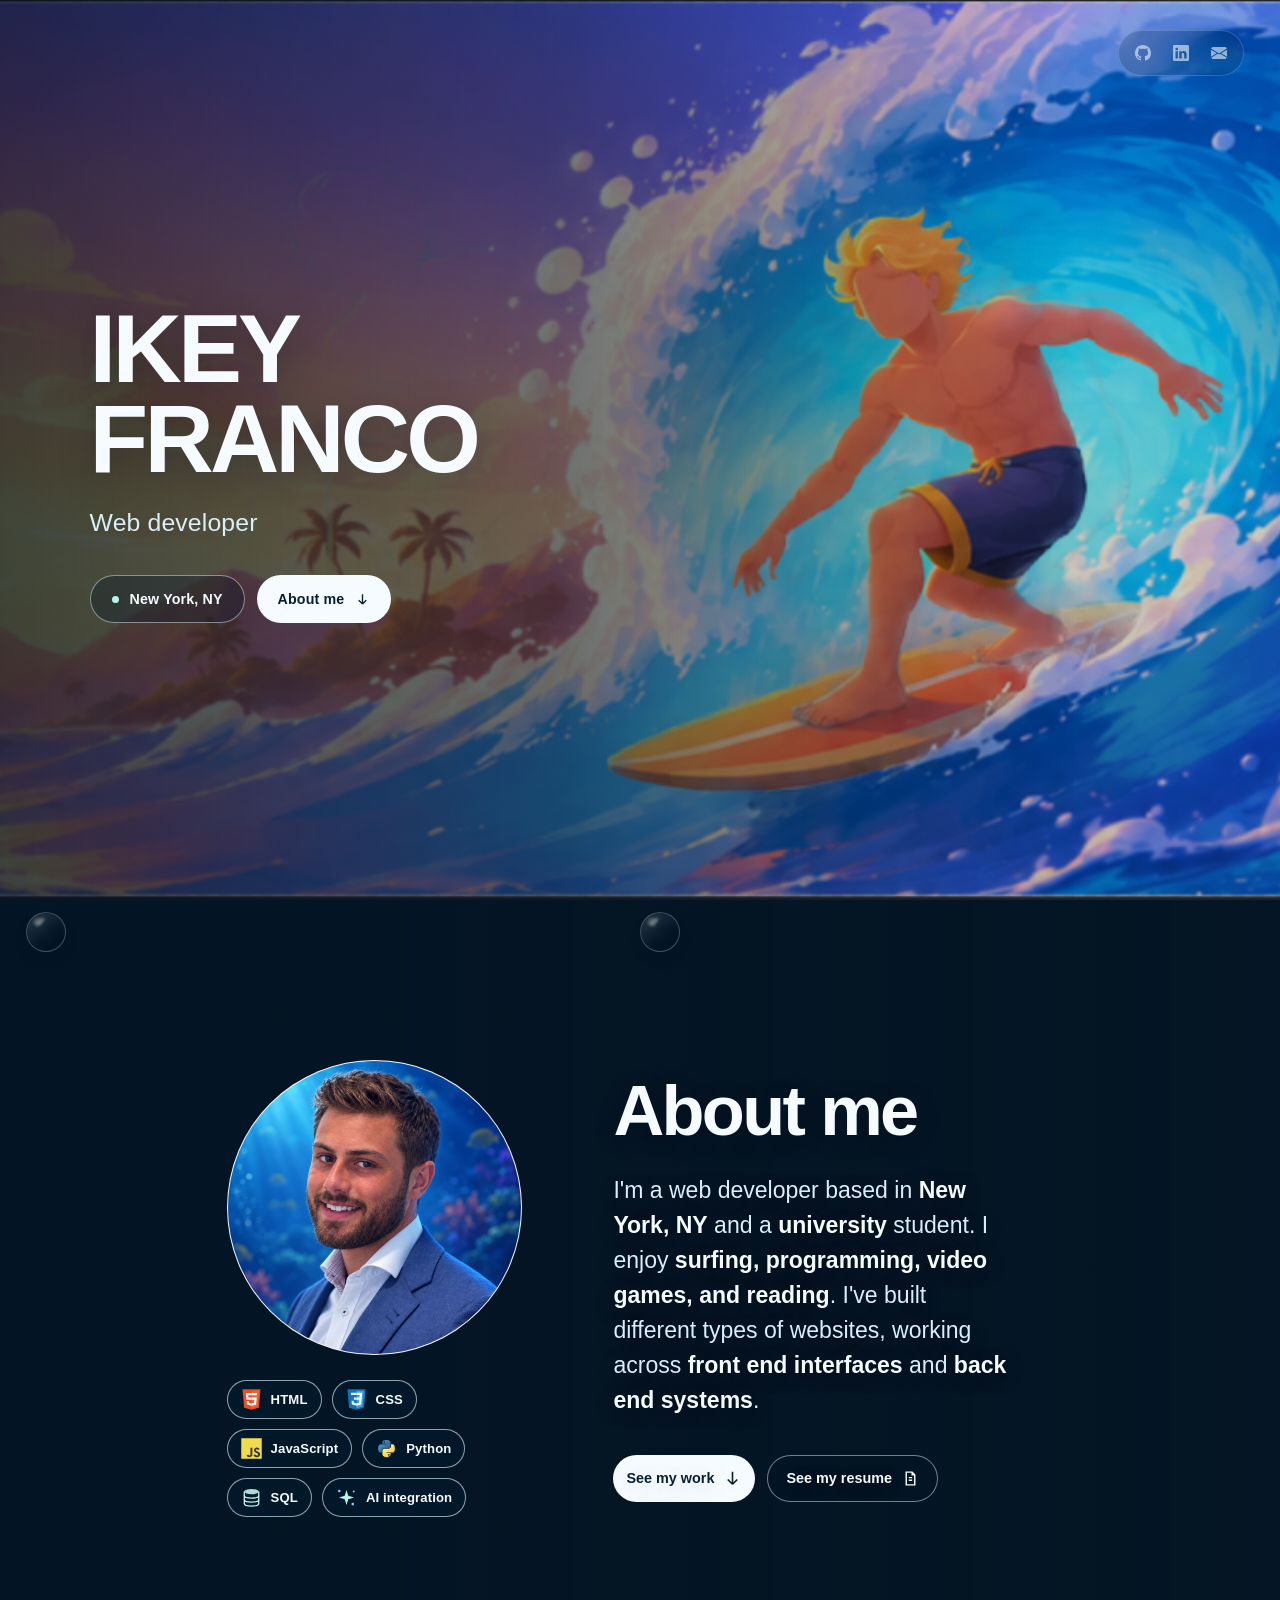
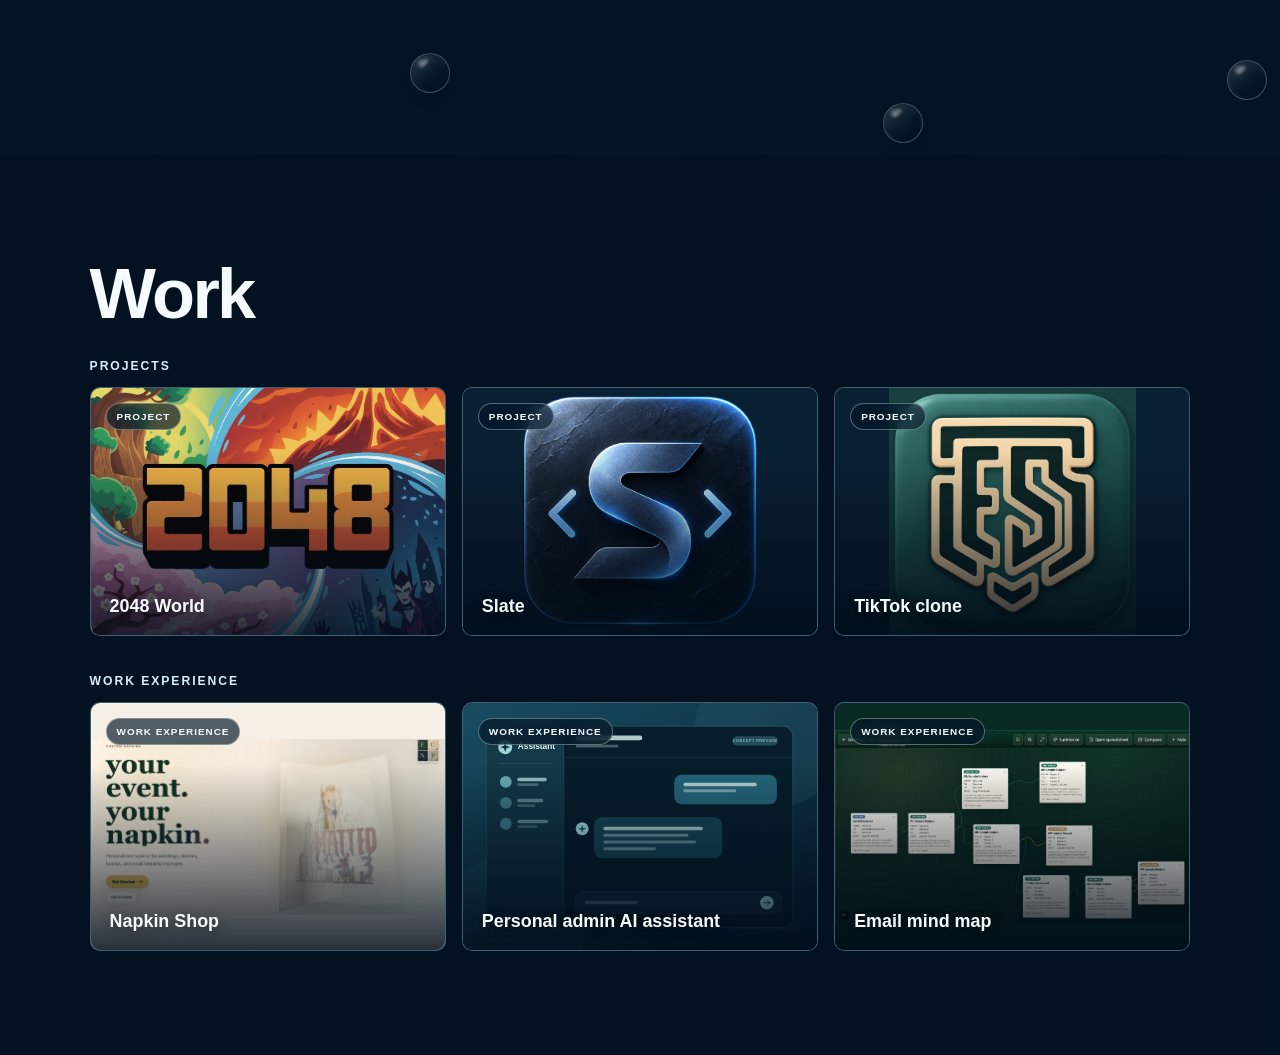
<file: index.html>
<!doctype html>
<html lang="en">
<head>
  <meta charset="utf-8">
  <meta name="viewport" content="width=device-width, initial-scale=1">
  <meta name="theme-color" content="#061523">
  <meta name="description" content="Ikey Franco is a web developer based in New York, NY.">
  <link rel="icon" href="data:,">
  <title>IKEY FRANCO</title>
  <style>
    :root {
      color-scheme: dark;
      --deep: #061523;
      --ink: #f5fbff;
      --soft: #d9eff7;
      --aqua: #b8f4ec;
      --line: rgba(226, 248, 255, .48);
      font-family: "Avenir Next", Avenir, "Helvetica Neue", Arial, sans-serif;
    }

    *, *::before, *::after { box-sizing: border-box; }
    html { scroll-behavior: smooth; scroll-snap-type: y proximity; background: var(--deep); }
    body { margin: 0; color: var(--ink); background: var(--deep); overflow-x: hidden; }
    body, a { -webkit-tap-highlight-color: transparent; }
    ::selection { color: var(--deep); background: var(--aqua); }
    :focus-visible { outline: 2px solid var(--aqua); outline-offset: 5px; }
    a { color: inherit; text-decoration: none; }
    img, video { display: block; }

    .ocean-window {
      position: fixed;
      inset: 0;
      overflow: hidden;
      z-index: 0;
      pointer-events: none;
      background: var(--deep);
    }
    .video-strip {
      height: 300vh;
      will-change: transform;
    }
    .video-band { position: relative; height: 100vh; overflow: hidden; background: var(--deep); }
    .video-band video {
      width: 100%;
      height: 100%;
      object-fit: cover;
      object-position: center;
    }
    .video-band:nth-child(3) video { transform: scaleX(-1); }
    .ocean-tint {
      position: fixed;
      inset: 0;
      z-index: 1;
      pointer-events: none;
      background: linear-gradient(180deg, rgba(1, 11, 20, .12), rgba(1, 11, 20, .23));
    }
    .social-header {
      position: fixed;
      top: clamp(14px, 2.4vw, 30px);
      right: clamp(16px, 2.8vw, 40px);
      z-index: 10;
      display: flex;
      align-items: center;
      gap: 2px;
      padding: 4px 6px;
      border: 1px solid rgba(235, 251, 255, .18);
      border-radius: 999px;
      background: rgba(4, 23, 40, .18);
      -webkit-backdrop-filter: blur(8px);
      backdrop-filter: blur(8px);
    }
    .social-icon {
      display: grid;
      place-items: center;
      width: 36px;
      height: 36px;
      border-radius: 50%;
      color: var(--ink);
      opacity: .58;
      transition: opacity .2s ease, background .2s ease;
    }
    a.social-icon:hover, a.social-icon:focus-visible { opacity: 1; background: rgba(235, 251, 255, .1); }
    .social-icon svg { width: 16px; height: 16px; fill: currentColor; }

    main { position: relative; z-index: 2; }
    section {
      position: relative;
      min-height: 100vh;
      min-height: 100svh;
      scroll-snap-align: start;
      display: flex;
      align-items: center;
      padding: clamp(64px, 8vw, 112px) clamp(24px, 7vw, 112px);
    }
    .section-inner { width: min(1290px, 100%); margin: 0 auto; }

    .hero::before,
    .about::before,
    .work::before {
      content: "";
      position: absolute;
      inset: 0;
      z-index: -1;
      pointer-events: none;
    }
    .hero::before { background: linear-gradient(90deg, rgba(3, 15, 27, .70) 0%, rgba(3, 15, 27, .48) 44%, transparent 84%); }
    .about::before { background: linear-gradient(90deg, rgba(2, 21, 38, .61), rgba(2, 21, 38, .31)); }
    .work::before { background: rgba(2, 16, 31, .43); }
    .about { flex-direction: column; justify-content: center; align-items: stretch; min-height: 92svh; }

    .hero-inner { padding-top: 3vh; }
    h1, h2, p { margin: 0; }
    h1, h2 { font-family: "Avenir Next", Avenir, "Helvetica Neue", Arial, sans-serif; }
    h1 {
      max-width: 9ch;
      font-size: clamp(4.25rem, 8.1vw, 6rem);
      line-height: .94;
      font-weight: 800;
      letter-spacing: -.04em;
      text-shadow: 0 8px 35px rgba(1, 10, 20, .32);
    }
    h1 span { display: block; }
    .role {
      margin-top: 25px;
      color: var(--soft);
      font-size: clamp(1.25rem, 2vw, 1.55rem);
      font-weight: 500;
      letter-spacing: .005em;
    }
    .hero-actions { display: flex; align-items: center; flex-wrap: wrap; gap: 12px; margin-top: 38px; }
    .location, .about-link {
      display: inline-flex;
      align-items: center;
      justify-content: center;
      gap: 11px;
      min-height: 48px;
      padding: 0 21px;
      border-radius: 999px;
      font-size: .89rem;
      font-weight: 700;
      letter-spacing: .01em;
      white-space: nowrap;
    }
    .location { border: 1px solid var(--line); background: rgba(4, 21, 38, .34); }
    .location-dot { width: 7px; height: 7px; border-radius: 50%; background: var(--aqua); }
    .about-link { color: #092030; background: var(--ink); transition: transform .2s ease, background .2s ease; }
    .about-link svg { width: 15px; height: 15px; stroke: currentColor; fill: none; stroke-width: 1.8; }
    .about-link:hover { transform: translateY(-3px); background: #d8faf7; }

    .about-layout {
      display: grid;
      width: min(100%, 830px);
      grid-template-columns: minmax(0, 310px) minmax(0, 440px);
      align-items: center;
      justify-content: center;
      gap: clamp(50px, 6vw, 80px);
    }
    .portrait {
      width: min(100%, 295px);
      aspect-ratio: 1;
      overflow: hidden;
      border-radius: 50%;
      background: #ecf1ef;
      border: 1px solid rgba(255, 255, 255, .55);
    }
    .portrait img { width: 100%; height: 100%; object-fit: cover; object-position: center 22%; }
    .skills { display: flex; flex-wrap: wrap; gap: 10px; max-width: 390px; margin-top: 25px; }
    .skill {
      display: inline-flex;
      align-items: center;
      gap: 9px;
      min-height: 39px;
      padding: 0 13px;
      border: 1px solid rgba(220, 248, 255, .63);
      border-radius: 999px;
      background: rgba(3, 31, 50, .46);
      color: var(--ink);
      font-size: .82rem;
      font-weight: 700;
      letter-spacing: .01em;
      white-space: nowrap;
    }
    .skill img { width: 21px; height: 21px; object-fit: contain; flex: none; }
    .about-copy { width: min(100%, 440px); justify-self: end; text-shadow: 0 4px 25px rgba(0, 8, 20, .22); }
    .about-copy h2, .work h2 {
      font-size: clamp(3.6rem, 5.5vw, 5rem);
      line-height: 1;
      letter-spacing: -.038em;
      font-weight: 800;
    }
    .bio {
      max-width: 31ch;
      margin-top: 27px;
      color: var(--soft);
      font-size: clamp(1.2rem, 1.8vw, 1.45rem);
      line-height: 1.52;
      font-weight: 500;
    }
    .bio strong { color: var(--ink); font-weight: 800; }
    .about-actions { display: flex; flex-wrap: wrap; align-items: center; gap: 16px 12px; margin-top: 36px; }
    .work-link {
      display: inline-flex;
      align-items: center;
      gap: 9px;
      min-height: 47px;
      padding: 0 13px;
      border-radius: 999px;
      color: #092030;
      background: var(--ink);
      font-size: .9rem;
      font-weight: 800;
      transition: background .2s ease, transform .2s ease;
    }
    .work-link svg { width: 19px; height: 19px; stroke: currentColor; stroke-width: 1.7; fill: none; }
    .work-link:hover { background: #d8faf7; transform: translateY(-2px); }
    .resume-link {
      display: inline-flex;
      align-items: center;
      gap: 10px;
      min-height: 47px;
      padding: 0 18px;
      border: 1px solid var(--line);
      border-radius: 999px;
      background: rgba(4, 21, 38, .34);
      font-size: .9rem;
      font-weight: 800;
      transition: background .2s ease, border-color .2s ease;
    }
    .resume-link svg { width: 17px; height: 17px; stroke: currentColor; stroke-width: 1.7; fill: none; }
    .resume-link:hover { background: rgba(4, 21, 38, .6); border-color: var(--ink); }

    .fact-zone, .fact-orbit { position: absolute; inset: 0; pointer-events: none; }
    .fact-bubble {
      --bubble-size: 40px;
      position: absolute;
      width: var(--bubble-size);
      height: var(--bubble-size);
      display: grid;
      place-items: center;
      padding: 7px;
      border: 1px solid rgba(239, 255, 255, .43);
      border-radius: 50%;
      color: #f4fdff;
      background: radial-gradient(circle at 28% 24%, rgba(255, 255, 255, .46) 0 5%, rgba(219, 254, 255, .12) 15%, rgba(33, 158, 205, .06) 54%, rgba(3, 29, 67, .09) 75%, rgba(220, 252, 255, .22) 100%);
      box-shadow: inset 5px 7px 10px rgba(255, 255, 255, .1), inset -7px -8px 12px rgba(0, 0, 0, .12), 0 8px 18px rgba(0, 0, 0, .09);
      backdrop-filter: blur(1px);
      cursor: pointer;
      font: inherit;
      pointer-events: auto;
      z-index: 2;
      opacity: .55;
      transition: opacity .2s ease, border-color .2s ease;
      animation: bubble-float var(--float-time, 7s) ease-in-out infinite;
    }
    .fact-bubble:hover, .fact-bubble:focus-visible, .fact-bubble.is-open { z-index: 5; opacity: 1; }
    .fact-bubble::before {
      content: "";
      position: absolute;
      top: 15%;
      left: 21%;
      width: 27%;
      height: 12%;
      border-radius: 50%;
      background: rgba(255, 255, 255, .56);
      transform: rotate(-38deg);
      filter: blur(1px);
    }
    .fact-bubble.is-open { border-color: var(--ink); background-color: rgba(184, 244, 236, .13); }
    .bubble-core { position: absolute; width: 1px; height: 1px; padding: 0; overflow: hidden; clip: rect(0, 0, 0, 0); white-space: nowrap; }
    .bubble-note {
      position: absolute;
      top: calc(100% + 15px);
      left: 50%;
      width: max-content;
      max-width: min(210px, calc(100vw - 48px));
      padding: 11px 14px;
      border: 1px solid rgba(226, 248, 255, .55);
      border-radius: 12px;
      color: var(--ink);
      background: rgba(3, 28, 48, .94);
      box-shadow: 0 12px 30px rgba(0, 12, 25, .25);
      font-size: .78rem;
      font-weight: 700;
      line-height: 1.4;
      text-align: left;
      white-space: normal;
      opacity: 0;
      visibility: hidden;
      transform: translate(-50%, 6px);
      transition: opacity .18s ease, transform .18s ease, visibility .18s;
    }
    .fact-bubble:hover .bubble-note, .fact-bubble:focus-visible .bubble-note, .fact-bubble.is-open .bubble-note {
      opacity: 1;
      visibility: visible;
      transform: translate(-50%, 0);
    }
    .fact-wave { --bubble-size: 43px; --float-time: 7.6s; left: 7%; top: 4%; }
    .fact-scratch { --bubble-size: 36px; --float-time: 8.4s; left: 41%; top: 4%; animation-delay: -3s; }
    .fact-hades { --bubble-size: 40px; --float-time: 6.9s; left: 48%; top: 18%; animation-delay: -2s; }
    .fact-roguelike { --bubble-size: 44px; --float-time: 8.1s; left: 10%; top: 78%; animation-delay: -4s; }
    .fact-cradle { --bubble-size: 38px; --float-time: 7.1s; right: 8%; top: 88%; animation-delay: -1s; }
    .fact-roguelike .bubble-note, .fact-cradle .bubble-note { top: auto; bottom: calc(100% + 15px); transform: translate(-50%, -6px); }
    .fact-roguelike:hover .bubble-note, .fact-roguelike:focus-visible .bubble-note, .fact-roguelike.is-open .bubble-note,
    .fact-cradle:hover .bubble-note, .fact-cradle:focus-visible .bubble-note, .fact-cradle.is-open .bubble-note { transform: translate(-50%, 0); }
    .fact-wave .bubble-note { left: 0; transform: translate(0, 6px); }
    .fact-wave:hover .bubble-note, .fact-wave:focus-visible .bubble-note, .fact-wave.is-open .bubble-note { transform: translate(0, 0); }
    .fact-hades .bubble-note { top: auto; bottom: calc(100% + 15px); transform: translate(-50%, -6px); }
    .fact-hades:hover .bubble-note, .fact-hades:focus-visible .bubble-note, .fact-hades.is-open .bubble-note { transform: translate(-50%, 0); }
    .fact-cradle .bubble-note { left: auto; right: 0; transform: translate(0, -6px); }
    .fact-cradle:hover .bubble-note, .fact-cradle:focus-visible .bubble-note, .fact-cradle.is-open .bubble-note { transform: translate(0, 0); }
    @keyframes bubble-float {
      0%, 100% { transform: translate3d(0, 0, 0); }
      50% { transform: translate3d(2px, -6px, 0); }
    }

    .work-inner { width: min(1220px, 100%); }
    .work h2 { margin-bottom: 30px; }
    .work-group + .work-group { margin-top: 38px; }
    .work-group h3 { margin: 0 0 14px; color: var(--soft); font-size: .76rem; font-weight: 700; letter-spacing: .16em; text-transform: uppercase; }
    .project-grid { display: grid; grid-template-columns: repeat(3, minmax(0, 1fr)); gap: 16px; }
    .project {
      position: relative;
      min-width: 0;
      margin: 0;
      padding: 0;
      width: 100%;
      aspect-ratio: 1.43;
      overflow: hidden;
      border-radius: 10px;
      border: 1px solid rgba(229, 248, 255, .22);
      background: #10334d;
      color: var(--ink);
      cursor: pointer;
      text-align: left;
      transition: transform .2s ease, border-color .2s ease, box-shadow .2s ease;
    }
    .project:hover, .project:focus-visible { transform: translateY(-3px); border-color: rgba(216, 250, 247, .7); box-shadow: 0 15px 35px rgba(0, 10, 23, .3); }
    .project img { width: 100%; height: 100%; object-fit: cover; }
    .project--logo img { object-fit: contain; background: #092033; }
    .project--napkin img { object-fit: contain; background: #f5efe5; }
    .project--mail img { object-fit: contain; background: #082a22; }
    .project::after {
      content: "";
      position: absolute;
      inset: 25% 0 0;
      background: linear-gradient(transparent, rgba(1, 12, 24, .84));
      pointer-events: none;
    }
    .project-tag { position: absolute; z-index: 1; top: 15px; left: 15px; padding: 7px 10px; border: 1px solid rgba(235, 251, 255, .35); border-radius: 999px; background: rgba(4, 23, 40, .68); -webkit-backdrop-filter: blur(8px); backdrop-filter: blur(8px); font-size: .62rem; font-weight: 800; letter-spacing: .1em; text-transform: uppercase; }
    .project-title {
      position: absolute;
      left: 19px;
      right: 19px;
      bottom: 19px;
      z-index: 1;
      font-size: clamp(1rem, 1.4vw, 1.3rem);
      font-weight: 800;
      line-height: 1.15;
      text-shadow: 0 2px 12px rgba(0, 5, 11, .42);
    }
    .work-dialog { width: min(1080px, calc(100vw - 32px)); max-width: none; max-height: min(90vh, 900px); padding: clamp(20px, 3vw, 38px); overflow: auto; border: 1px solid rgba(219, 248, 255, .3); border-radius: 18px; background: #071c2e; color: var(--ink); box-shadow: 0 28px 80px rgba(0, 8, 20, .65); }
    .work-dialog::backdrop { background: rgba(0, 10, 20, .76); -webkit-backdrop-filter: blur(9px); backdrop-filter: blur(9px); }
    .dialog-back { display: inline-flex; align-items: center; gap: 9px; padding: 8px 0; border: 0; background: transparent; color: var(--soft); font: inherit; font-size: .86rem; cursor: pointer; }
    .dialog-back:hover { color: var(--ink); }
    .dialog-heading { display: flex; align-items: baseline; flex-wrap: wrap; gap: 12px; margin: 17px 0 24px; }
    .dialog-heading h2 { margin: 0; font-size: clamp(2rem, 4vw, 3.5rem); line-height: 1.08; }
    .dialog-category { color: var(--aqua); font-size: .68rem; font-weight: 800; letter-spacing: .15em; text-transform: uppercase; }
    .dialog-layout { display: grid; grid-template-columns: minmax(0, 1.35fr) minmax(250px, .65fr); gap: clamp(24px, 3vw, 42px); align-items: start; }
    .dialog-image-wrap { position: relative; display: grid; place-items: center; height: clamp(280px, 42vw, 470px); overflow: hidden; border: 1px solid rgba(217, 239, 247, .18); border-radius: 12px; background: #102638; }
    .dialog-image-wrap.is-portrait { height: min(66vh, 580px); background: #0b1518; }
    .dialog-image-wrap img { position: absolute; inset: 0; display: block; width: 100%; height: 100%; object-fit: contain; }
    .dialog-empty { color: var(--soft); opacity: .65; font-size: .88rem; }
    .gallery-controls { display: flex; align-items: center; justify-content: space-between; gap: 12px; margin-top: 12px; }
    .gallery-controls[hidden] { display: none; }
    .gallery-nav { display: flex; gap: 8px; }
    .gallery-nav button, .gallery-thumb { border: 1px solid rgba(217, 239, 247, .3); background: rgba(235, 251, 255, .06); color: var(--ink); cursor: pointer; }
    .gallery-nav button { width: 36px; height: 36px; border-radius: 50%; font-size: 1.15rem; }
    .gallery-nav button:hover, .gallery-thumb:hover { border-color: var(--aqua); }
    .gallery-count { color: var(--soft); font-size: .75rem; }
    .gallery-thumbs { display: flex; gap: 10px; margin-top: 14px; }
    .gallery-thumbs[hidden] { display: none; }
    .gallery-thumb { width: 82px; height: 58px; padding: 0; overflow: hidden; border-radius: 6px; opacity: .65; }
    .gallery-thumb.is-active { border-color: var(--aqua); opacity: 1; }
    .gallery-thumb img { width: 100%; height: 100%; object-fit: contain; background: #0c2838; }
    .dialog-info h3 { margin: 0 0 10px; color: var(--soft); font-size: .7rem; letter-spacing: .15em; text-transform: uppercase; }
    .dialog-tech { display: flex; flex-wrap: wrap; gap: 8px; margin: 0 0 30px; padding: 0; list-style: none; }
    .dialog-tech li { padding: 7px 10px; border: 1px solid rgba(225, 246, 255, .32); border-radius: 999px; font-size: .78rem; }
    .dialog-description { max-width: 35ch; color: var(--soft); font-size: 1.03rem; line-height: 1.6; }
    .dialog-action { display: inline-flex; align-items: center; gap: 10px; margin-top: 31px; padding: 12px 18px; border-radius: 999px; background: var(--aqua); color: #08263b; font-size: .86rem; font-weight: 800; transition: background .2s ease, transform .2s ease; }
    .dialog-action:hover { background: #d8faf7; transform: translateY(-2px); }
    .dialog-action[hidden] { display: none; }
    @media (max-width: 1399px), (max-height: 899px) {
      .about { min-height: 95svh; padding-bottom: 180px; }
      .fact-bubble { --bubble-size: 40px; }
      .fact-wave { left: 2%; top: 12px; }
      .fact-hades { left: 50%; right: auto; top: 12px; }
      .fact-scratch { left: 32%; top: auto; bottom: 62px; }
      .fact-roguelike { left: 69%; top: auto; bottom: 12px; }
      .fact-cradle { right: 1%; top: auto; bottom: 55px; }
      .fact-wave .bubble-note, .fact-hades .bubble-note { left: calc(100% + 12px); top: 0; transform: translate(6px, 0); }
      .fact-wave:hover .bubble-note, .fact-wave:focus-visible .bubble-note, .fact-wave.is-open .bubble-note,
      .fact-hades:hover .bubble-note, .fact-hades:focus-visible .bubble-note, .fact-hades.is-open .bubble-note { transform: translate(0, 0); }
      .fact-hades .bubble-note { left: auto; right: calc(100% + 12px); top: 0; bottom: auto; padding: 8px 10px; font-size: .72rem; line-height: 1.35; transform: translate(-6px, 0); }
      .fact-scratch .bubble-note { top: auto; bottom: calc(100% + 15px); transform: translate(-50%, -6px); }
      .fact-scratch:hover .bubble-note, .fact-scratch:focus-visible .bubble-note, .fact-scratch.is-open .bubble-note { transform: translate(-50%, 0); }
    }
    @media (max-width: 1000px) {
      .about-layout { width: min(100%, 660px); grid-template-columns: minmax(0, .9fr) minmax(0, 1.1fr); gap: clamp(30px, 5vw, 40px); }
      .about-copy { width: min(100%, 345px); }
      .work { align-items: flex-start; }
    }
    @media (max-width: 700px) {
      section { padding: 72px 24px; }
      .hero { align-items: center; }
      .hero::before { background: linear-gradient(90deg, rgba(3, 15, 27, .68), rgba(3, 15, 27, .18)); }
      h1 { font-size: clamp(3.9rem, 14vw, 5.5rem); }
      .about-layout { display: flex; flex-direction: column; align-items: flex-start; gap: 40px; }
      .portrait { width: min(56vw, 260px); }
      .skills { max-width: 100%; margin-top: 20px; }
      .skill { gap: 7px; padding-inline: 11px; font-size: .75rem; }
      .skill img { width: 18px; height: 18px; }
      .about-copy h2, .work h2 { font-size: clamp(3.3rem, 12vw, 4.6rem); }
      .bio { max-width: 36ch; font-size: 1.18rem; line-height: 1.55; }
      .about-copy { width: 100%; }
      .about { min-height: 0; padding-bottom: 72px; }
      .fact-zone { position: relative; inset: auto; width: 100%; height: 250px; margin-top: 28px; }
      .fact-orbit { position: relative; inset: auto; width: 100%; height: 100%; }
      .fact-bubble { --bubble-size: 38px; }
      .fact-wave { left: 1%; top: 0; }
      .fact-scratch { left: 70%; top: 32px; bottom: auto; }
      .fact-hades { left: 31%; right: auto; top: 90px; }
      .fact-roguelike { left: 80%; top: 151px; bottom: auto; }
      .fact-cradle { left: 7%; right: auto; top: 198px; bottom: auto; }
      .fact-wave .bubble-note { left: 0; top: calc(100% + 15px); transform: translate(0, 6px); }
      .fact-wave:hover .bubble-note, .fact-wave:focus-visible .bubble-note, .fact-wave.is-open .bubble-note { transform: translate(0, 0); }
      .fact-scratch .bubble-note { top: calc(100% + 15px); bottom: auto; }
      .fact-scratch .bubble-note { left: auto; right: 0; transform: translate(0, 6px); }
      .fact-scratch:hover .bubble-note, .fact-scratch:focus-visible .bubble-note, .fact-scratch.is-open .bubble-note { transform: translate(0, 0); }
      .fact-hades .bubble-note { left: 0; right: auto; top: calc(100% + 15px); bottom: auto; max-width: 175px; transform: translate(0, 6px); }
      .fact-hades:hover .bubble-note, .fact-hades:focus-visible .bubble-note, .fact-hades.is-open .bubble-note { transform: translate(0, 0); }
      .fact-roguelike .bubble-note { left: auto; right: 0; top: auto; bottom: calc(100% + 15px); transform: translate(0, -6px); }
      .fact-roguelike:hover .bubble-note, .fact-roguelike:focus-visible .bubble-note, .fact-roguelike.is-open .bubble-note { transform: translate(0, 0); }
      .fact-cradle .bubble-note { left: 0; right: auto; top: auto; bottom: calc(100% + 15px); max-width: 200px; transform: translate(0, -6px); }
      .fact-cradle:hover .bubble-note, .fact-cradle:focus-visible .bubble-note, .fact-cradle.is-open .bubble-note { transform: translate(0, 0); }
      .work { padding-top: 84px; }
      .project-grid { grid-template-columns: 1fr; gap: 12px; }
      .work-group + .work-group { margin-top: 34px; }
      .dialog-layout { grid-template-columns: 1fr; }
      .dialog-image-wrap { height: min(62vw, 380px); }
      .dialog-image-wrap.is-portrait { height: min(125vw, 580px); }
      .dialog-tech { margin-bottom: 20px; }
      .dialog-description { max-width: none; }
    }
    @media (max-width: 390px) {
      section { padding-inline: 20px; }
      .location, .about-link { padding-inline: 16px; font-size: .82rem; }
      .project-title { left: 13px; right: 13px; bottom: 13px; font-size: .98rem; }
      .project-tag { top: 10px; left: 10px; padding: 5px 8px; font-size: .52rem; }
      .work-dialog { width: calc(100vw - 16px); max-height: 94vh; padding: 18px; }
    }
    @media (prefers-reduced-motion: reduce) {
      html { scroll-behavior: auto; }
      .about-link, .work-link, .resume-link { transition: none; }
      .fact-bubble { animation: none; }
      .bubble-note { transition: none; }
    }
  </style>
</head>
<body>
  <div class="ocean-window" aria-hidden="true">
    <div class="video-strip" id="videoStrip">
      <div class="video-band">
        <video muted loop playsinline autoplay preload="auto" poster="ocean1.png">
          <source src="ocean1-mobile.mp4" type="video/mp4" media="(max-width: 680px)">
          <source src="ocean1.mp4" type="video/mp4">
        </video>
      </div>
      <div class="video-band"><video src="ocean2.mp4" muted loop playsinline preload="metadata" poster="ocean2.png"></video></div>
      <div class="video-band"><video src="ocean3.mp4" muted loop playsinline preload="metadata" poster="ocean3.png"></video></div>
    </div>
  </div>
  <div class="ocean-tint" aria-hidden="true"></div>
  <nav class="social-header" aria-label="Social profiles">
    <a class="social-icon" href="https://github.com/Darthfranco/" target="_blank" rel="noopener noreferrer" aria-label="Ikey Franco on GitHub"><svg viewBox="0 0 16 16" aria-hidden="true"><path d="M8 0C3.58 0 0 3.58 0 8c0 3.54 2.29 6.53 5.47 7.59.4.07.55-.17.55-.38 0-.19-.01-.82-.01-1.49-2.01.37-2.53-.49-2.69-.94-.09-.23-.48-.94-.82-1.13-.28-.15-.68-.52-.01-.53.63-.01 1.08.58 1.23.82.72 1.21 1.87.87 2.33.66.07-.52.28-.87.51-1.07-1.78-.2-3.64-.89-3.64-3.95 0-.87.31-1.59.82-2.15-.08-.2-.36-1.02.08-2.12 0 0 .67-.21 2.2.82.64-.18 1.32-.27 2-.27s1.36.09 2 .27c1.53-1.04 2.2-.82 2.2-.82.44 1.1.16 1.92.08 2.12.51.56.82 1.27.82 2.15 0 3.07-1.87 3.75-3.65 3.95.29.25.54.73.54 1.48 0 1.07-.01 1.93-.01 2.2 0 .21.15.46.55.38A8.01 8.01 0 0 0 16 8c0-4.42-3.58-8-8-8"/></svg></a>
    <a class="social-icon" href="https://www.linkedin.com/in/isaac-ikey-franco/" target="_blank" rel="noopener noreferrer" aria-label="Ikey Franco on LinkedIn"><svg viewBox="0 0 16 16" aria-hidden="true"><path d="M0 1.146C0 .513.526 0 1.175 0h13.65C15.474 0 16 .513 16 1.146v13.708c0 .633-.526 1.146-1.175 1.146H1.175C.526 16 0 15.487 0 14.854zm4.943 12.248V6.169H2.542v7.225zm-1.2-8.212c.837 0 1.358-.554 1.358-1.248-.015-.709-.52-1.248-1.342-1.248S2.4 3.226 2.4 3.934c0 .694.521 1.248 1.327 1.248zm4.908 8.212V9.359c0-.216.016-.432.08-.586.173-.431.568-.878 1.232-.878.869 0 1.216.662 1.216 1.634v3.865h2.401V9.25c0-2.22-1.184-3.252-2.764-3.252-1.274 0-1.845.7-2.165 1.193v.025h-.016l.016-.025V6.169h-2.4c.03.678 0 7.225 0 7.225z"/></svg></a>
    <a class="social-icon" href="contact-placeholder.html" target="_blank" rel="noopener noreferrer" aria-label="Email placeholder link"><svg viewBox="0 0 16 16" aria-hidden="true"><path d="M.05 3.555A2 2 0 0 1 2 2h12a2 2 0 0 1 1.95 1.555L8 8.414zM0 4.697v7.104l5.803-3.558zM6.761 8.83l-6.57 4.027A2 2 0 0 0 2 14h12a2 2 0 0 0 1.808-1.144l-6.57-4.027L8 9.586zm3.436-.586L16 11.801V4.697z"/></svg></a>
  </nav>

  <main>
    <section class="hero" id="home" aria-labelledby="heroTitle">
      <div class="section-inner hero-inner">
        <h1 id="heroTitle"><span>IKEY</span><span>FRANCO</span></h1>
        <p class="role">Web developer</p>
        <div class="hero-actions">
          <span class="location"><span class="location-dot" aria-hidden="true"></span>New York, NY</span>
          <a class="about-link" href="#about">About me <svg viewBox="0 0 20 20" aria-hidden="true"><path d="M10 3v13m0 0-5-5m5 5 5-5"/></svg></a>
        </div>
      </div>
    </section>

    <section class="about" id="about" aria-labelledby="aboutTitle">
      <div class="section-inner about-layout">
        <div class="about-visual">
          <div class="portrait"><img src="assets/ikey-franco-ocean.jpg" alt="Portrait of Ikey Franco" width="1120" height="1400"></div>
          <div class="skills" aria-label="Technologies">
            <span class="skill"><img src="assets/icons/html5.svg" alt="" width="21" height="21">HTML</span>
            <span class="skill"><img src="assets/icons/css3.svg" alt="" width="21" height="21">CSS</span>
            <span class="skill"><img src="assets/icons/javascript.svg" alt="" width="21" height="21">JavaScript</span>
            <span class="skill"><img src="assets/icons/python.svg" alt="" width="21" height="21">Python</span>
            <span class="skill"><img src="assets/icons/sql.svg" alt="" width="21" height="21">SQL</span>
            <span class="skill"><img src="assets/icons/ai-integration.svg" alt="" width="21" height="21">AI integration</span>
          </div>
        </div>
        <div class="about-copy">
          <h2 id="aboutTitle">About me</h2>
          <p class="bio">I'm a web developer based in <strong>New York, NY</strong> and a <strong>university</strong> student. I enjoy <strong>surfing, programming, video games, and reading</strong>. I've built different types of websites, working across <strong>front end interfaces</strong> and <strong>back end systems</strong>.</p>
          <div class="about-actions">
            <a class="work-link" href="#work">See my work <svg viewBox="0 0 20 20" aria-hidden="true"><path d="M10 3v13m0 0-5-5m5 5 5-5"/></svg></a>
            <a class="resume-link" href="output/pdf/ikey-franco-resume.pdf" target="_blank" rel="noopener">See my resume <svg viewBox="0 0 20 20" aria-hidden="true"><path d="M5 2.5h7l3 3V17.5H5zM12 2.5v3h3M8 9h4M8 12h4"/></svg></a>
          </div>
        </div>
      </div>
      <div class="fact-zone" aria-label="Facts about Ikey Franco">
        <div class="fact-orbit">
          <button class="fact-bubble fact-wave" type="button" aria-label="My biggest wave surfed was 8 ft." aria-expanded="false"><span class="bubble-core">8 ft</span><span class="bubble-note" aria-hidden="true">My biggest wave surfed was 8 ft.</span></button>
          <button class="fact-bubble fact-scratch" type="button" aria-label="I wrote my first program in Scratch at age 5." aria-expanded="false"><span class="bubble-core">Scratch</span><span class="bubble-note" aria-hidden="true">I wrote my first program in Scratch at age 5.</span></button>
          <button class="fact-bubble fact-hades" type="button" aria-label="My favorite video game is Hades." aria-expanded="false"><span class="bubble-core">Hades</span><span class="bubble-note" aria-hidden="true">My favorite video game is Hades.</span></button>
          <button class="fact-bubble fact-roguelike" type="button" aria-label="Roguelikes are my favorite video game genre." aria-expanded="false"><span class="bubble-core">Rogue<br>like</span><span class="bubble-note" aria-hidden="true">Roguelikes are my favorite video game genre.</span></button>
          <button class="fact-bubble fact-cradle" type="button" aria-label="My favorite book is Cradle by Will Wight." aria-expanded="false"><span class="bubble-core">Cradle</span><span class="bubble-note" aria-hidden="true">My favorite book is Cradle by Will Wight.</span></button>
        </div>
      </div>
    </section>

    <section class="work" id="work" aria-labelledby="workTitle">
      <div class="section-inner work-inner">
        <h2 id="workTitle">Work</h2>
        <div class="work-group">
          <h3>Projects</h3>
          <div class="project-grid project-grid--projects">
            <button class="project" type="button" data-work-id="world" aria-haspopup="dialog" aria-label="View 2048 World project"><img src="assets/work-thumbnails/2048-world.jpg" alt="" loading="lazy"><span class="project-tag">Project</span><span class="project-title">2048 World</span></button>
            <button class="project project--logo" type="button" data-work-id="slate" aria-haspopup="dialog" aria-label="View Slate project"><img src="assets/work-thumbnails/slate.png" alt="" loading="lazy"><span class="project-tag">Project</span><span class="project-title">Slate</span></button>
            <button class="project project--logo" type="button" data-work-id="tiktok" aria-haspopup="dialog" aria-label="View TikTok clone project"><img src="assets/work-thumbnails/tiktok-clone.png" alt="" loading="lazy"><span class="project-tag">Project</span><span class="project-title">TikTok clone</span></button>
          </div>
        </div>
        <div class="work-group">
          <h3>Work experience</h3>
          <div class="project-grid project-grid--experience">
            <button class="project project--napkin" type="button" data-work-id="napkin" aria-haspopup="dialog" aria-label="View Napkin Shop work experience"><img src="assets/work-thumbnails/napkin-shop.png" alt="" loading="lazy"><span class="project-tag">Work experience</span><span class="project-title">Napkin Shop</span></button>
            <button class="project" type="button" data-work-id="assistant" aria-haspopup="dialog" aria-label="View personal admin AI assistant work experience"><img src="assets/work-thumbnails/assistant-concept.svg" alt="" loading="lazy"><span class="project-tag">Work experience</span><span class="project-title">Personal admin AI assistant</span></button>
            <button class="project project--mail" type="button" data-work-id="mail" aria-haspopup="dialog" aria-label="View email mind map work experience"><img src="assets/work-thumbnails/email-mind-map.png" alt="" loading="lazy"><span class="project-tag">Work experience</span><span class="project-title">Email mind map</span></button>
          </div>
        </div>
      </div>
    </section>
  </main>

  <dialog class="work-dialog" id="workDialog" aria-labelledby="dialogTitle">
    <button class="dialog-back" type="button" id="dialogBack" aria-label="Back to work">← Back to work</button>
    <div class="dialog-heading"><span class="dialog-category" id="dialogCategory"></span><h2 id="dialogTitle"></h2></div>
    <div class="dialog-layout">
      <div class="dialog-gallery">
        <div class="dialog-image-wrap" id="dialogImageWrap"></div>
        <div class="gallery-controls" id="galleryControls"><span class="gallery-count" id="galleryCount" aria-live="polite"></span><div class="gallery-nav"><button type="button" id="galleryPrev" aria-label="Previous screenshot">←</button><button type="button" id="galleryNext" aria-label="Next screenshot">→</button></div></div>
        <div class="gallery-thumbs" id="galleryThumbs" aria-label="Gallery previews"></div>
      </div>
      <div class="dialog-info">
        <h3>Technologies</h3>
        <ul class="dialog-tech" id="dialogTech"></ul>
        <h3>About the work</h3>
        <p class="dialog-description" id="dialogDescription"></p>
        <a class="dialog-action" id="dialogAction" target="_blank" rel="noopener noreferrer" hidden></a>
      </div>
    </div>
  </dialog>

  <script>
    const strip = document.getElementById('videoStrip');
    const sections = [...document.querySelectorAll('main > section')];
    const videos = [...document.querySelectorAll('.video-band video')];
    const reduceMotion = matchMedia('(prefers-reduced-motion: reduce)');
    let frame = 0;
    let playing = -1;

    function updateOcean() {
      frame = 0;
      const firstBreak = sections[1].offsetTop;
      const secondBreak = sections[2].offsetTop;
      const y = scrollY;
      const stage = y <= firstBreak
        ? Math.min(1, y / Math.max(1, firstBreak))
        : 1 + Math.min(1, (y - firstBreak) / Math.max(1, secondBreak - firstBreak));
      strip.style.transform = `translate3d(0, ${(-stage * innerHeight).toFixed(1)}px, 0)`;

      if (reduceMotion.matches) {
        videos.forEach(video => video.pause());
        return;
      }
      const closest = stage < .5 ? 0 : stage < 1.5 ? 1 : 2;
      if (closest !== playing) {
        playing = closest;
        videos.forEach((video, index) => {
          if (index === closest) video.play().catch(() => {});
          else video.pause();
        });
      }
    }

    function requestOceanUpdate() {
      if (!frame) frame = requestAnimationFrame(updateOcean);
    }

    const factBubbles = [...document.querySelectorAll('.about .fact-bubble')];
    function closeFacts(except) {
      factBubbles.forEach(bubble => {
        if (bubble === except) return;
        bubble.classList.remove('is-open');
        bubble.setAttribute('aria-expanded', 'false');
      });
    }
    factBubbles.forEach(bubble => {
      bubble.addEventListener('click', () => {
        const open = !bubble.classList.contains('is-open');
        closeFacts(bubble);
        bubble.classList.toggle('is-open', open);
        bubble.setAttribute('aria-expanded', String(open));
      });
    });
    document.addEventListener('click', event => {
      if (!event.target.closest('.fact-bubble')) closeFacts();
    });
    document.addEventListener('keydown', event => {
      if (event.key === 'Escape') closeFacts();
    });

    const workItems = {
      world: {
        title: '2048 World', category: 'Project',
        technologies: ['HTML', 'CSS', 'JavaScript'],
        description: 'A 2048-inspired browser game with branching worlds, jokers, and run-based progression.',
        images: [
          { src: 'assets/work-thumbnails/2048-world.jpg', alt: '2048 World illustrated thumbnail' },
          { src: 'assets/project-screenshots/2048-world-game.png', alt: '2048 World gameplay' },
          { src: 'assets/project-screenshots/2048-world-run.png', alt: '2048 World map' },
          { src: 'assets/project-screenshots/2048-world-start.png', alt: '2048 World start screen' }
        ],
        action: { label: 'Check it out ↗', href: 'projects/2048-world/index.html' }
      },
      slate: {
        title: 'Slate', category: 'Project',
        technologies: ['Electron', 'JavaScript', 'CodeMirror'],
        description: 'A lightweight macOS code editor with tabs, syntax highlighting, file editing, and find and replace.',
        images: [
          { src: 'assets/work-thumbnails/slate.png', alt: 'Slate app icon' },
          { src: 'assets/project-screenshots/slate-editor.png', alt: 'Slate editor in dark mode' },
          { src: 'assets/project-screenshots/slate-light.png', alt: 'Slate editor in light mode' }
        ],
        action: { label: 'Download source ↗', href: 'slate-mac-app%20%281%29.zip', download: true }
      },
      tiktok: {
        title: 'TikTok clone', category: 'Project',
        technologies: [],
        description: 'A short-form video app with user accounts, a feed, likes, and comments.',
        images: [
          { src: 'assets/work-thumbnails/tiktok-clone.png', alt: 'TikTok clone app icon' },
          { src: 'assets/project-screenshots/tiktok-feed.png', alt: 'TikTok clone video feed', portrait: true },
          { src: 'assets/project-screenshots/tiktok-login.png', alt: 'TikTok clone login screen', portrait: true },
          { src: 'assets/project-screenshots/tiktok-comments.png', alt: 'TikTok clone comments screen', portrait: true }
        ]
      },
      napkin: {
        title: 'Napkin Shop', category: 'Work experience',
        technologies: ['HTML', 'JavaScript', 'CSS', 'AI integration'],
        description: 'I was hired as a freelance developer to build a Shopify storefront for Full Color Napkin Printing.',
        images: [{ src: 'assets/work-thumbnails/napkin-shop.png', alt: 'Napkin Shop homepage' }],
        action: { label: 'Check it out ↗', href: 'https://fullcolornapkinprinting.com/' }
      },
      assistant: {
        title: 'Personal admin AI assistant', category: 'Work experience',
        technologies: ['HTML', 'JavaScript', 'CSS', 'AI integration'],
        description: 'I was hired as a freelance developer to build a personal admin AI assistant with a Telegram-style interface.',
        images: [{ src: 'assets/work-thumbnails/assistant-concept.svg', alt: 'Concept preview of the personal admin AI assistant' }]
      },
      mail: {
        title: 'Email mind map', category: 'Work experience',
        technologies: ['HTML', 'JavaScript', 'CSS', 'AI integration'],
        description: 'I was hired as a freelance developer to build a custom email viewer that organizes conversations as a mind map.',
        images: [{ src: 'assets/work-thumbnails/email-mind-map.png', alt: 'Email mind map interface' }]
      }
    };
    const workDialog = document.getElementById('workDialog');
    const dialogImageWrap = document.getElementById('dialogImageWrap');
    const galleryThumbs = document.getElementById('galleryThumbs');
    const galleryControls = document.getElementById('galleryControls');
    const dialogAction = document.getElementById('dialogAction');
    let activeWork = null;
    let activeSlide = 0;
    let workTrigger = null;

    function showSlide(index) {
      if (!activeWork || !activeWork.images.length) return;
      activeSlide = (index + activeWork.images.length) % activeWork.images.length;
      dialogImageWrap.replaceChildren();
      dialogImageWrap.classList.toggle('is-portrait', Boolean(activeWork.images[activeSlide].portrait));
      const img = document.createElement('img');
      img.src = activeWork.images[activeSlide].src;
      img.alt = activeWork.images[activeSlide].alt;
      dialogImageWrap.append(img);
      document.getElementById('galleryCount').textContent = `${activeSlide + 1} / ${activeWork.images.length}`;
      [...galleryThumbs.children].forEach((thumb, thumbIndex) => {
        thumb.classList.toggle('is-active', thumbIndex === activeSlide);
        thumb.setAttribute('aria-current', thumbIndex === activeSlide ? 'true' : 'false');
      });
    }

    function openWork(id, trigger) {
      activeWork = workItems[id];
      if (!activeWork) return;
      workTrigger = trigger;
      document.getElementById('dialogTitle').textContent = activeWork.title;
      document.getElementById('dialogCategory').textContent = activeWork.category;
      document.getElementById('dialogDescription').textContent = activeWork.description;
      const techList = document.getElementById('dialogTech');
      techList.replaceChildren();
      (activeWork.technologies.length ? activeWork.technologies : ['Details coming soon']).forEach(tech => {
        const li = document.createElement('li');
        li.textContent = tech;
        techList.append(li);
      });
      galleryThumbs.replaceChildren();
      if (activeWork.images.length) {
        activeWork.images.forEach((imageData, index) => {
          const thumb = document.createElement('button');
          thumb.className = 'gallery-thumb';
          thumb.type = 'button';
          thumb.setAttribute('aria-label', `Show image ${index + 1}`);
          const image = document.createElement('img');
          image.src = imageData.src;
          image.alt = '';
          thumb.append(image);
          thumb.addEventListener('click', () => showSlide(index));
          galleryThumbs.append(thumb);
        });
        galleryControls.hidden = activeWork.images.length < 2;
        galleryThumbs.hidden = activeWork.images.length < 2;
        showSlide(0);
      } else {
        dialogImageWrap.replaceChildren();
        dialogImageWrap.classList.remove('is-portrait');
        const empty = document.createElement('span');
        empty.className = 'dialog-empty';
        empty.textContent = 'Images coming soon';
        dialogImageWrap.append(empty);
        galleryControls.hidden = true;
        galleryThumbs.hidden = true;
      }
      if (activeWork.action) {
        dialogAction.hidden = false;
        dialogAction.textContent = activeWork.action.label;
        dialogAction.href = activeWork.action.href;
        if (activeWork.action.download) dialogAction.setAttribute('download', 'slate-source.zip');
        else dialogAction.removeAttribute('download');
      } else {
        dialogAction.hidden = true;
        dialogAction.removeAttribute('href');
      }
      workDialog.showModal();
      document.getElementById('dialogBack').focus();
    }

    document.querySelectorAll('[data-work-id]').forEach(card => {
      card.addEventListener('click', () => openWork(card.dataset.workId, card));
    });
    document.getElementById('dialogBack').addEventListener('click', () => workDialog.close());
    document.getElementById('galleryPrev').addEventListener('click', () => showSlide(activeSlide - 1));
    document.getElementById('galleryNext').addEventListener('click', () => showSlide(activeSlide + 1));
    workDialog.addEventListener('click', event => { if (event.target === workDialog) workDialog.close(); });
    workDialog.addEventListener('close', () => workTrigger?.focus());
    workDialog.addEventListener('keydown', event => {
      if (event.key === 'ArrowLeft') showSlide(activeSlide - 1);
      if (event.key === 'ArrowRight') showSlide(activeSlide + 1);
    });

    addEventListener('scroll', requestOceanUpdate, { passive: true });
    addEventListener('resize', requestOceanUpdate);
    reduceMotion.addEventListener('change', requestOceanUpdate);
    addEventListener('load', requestOceanUpdate);
    requestOceanUpdate();
  </script>
</body>
</html>
</file>
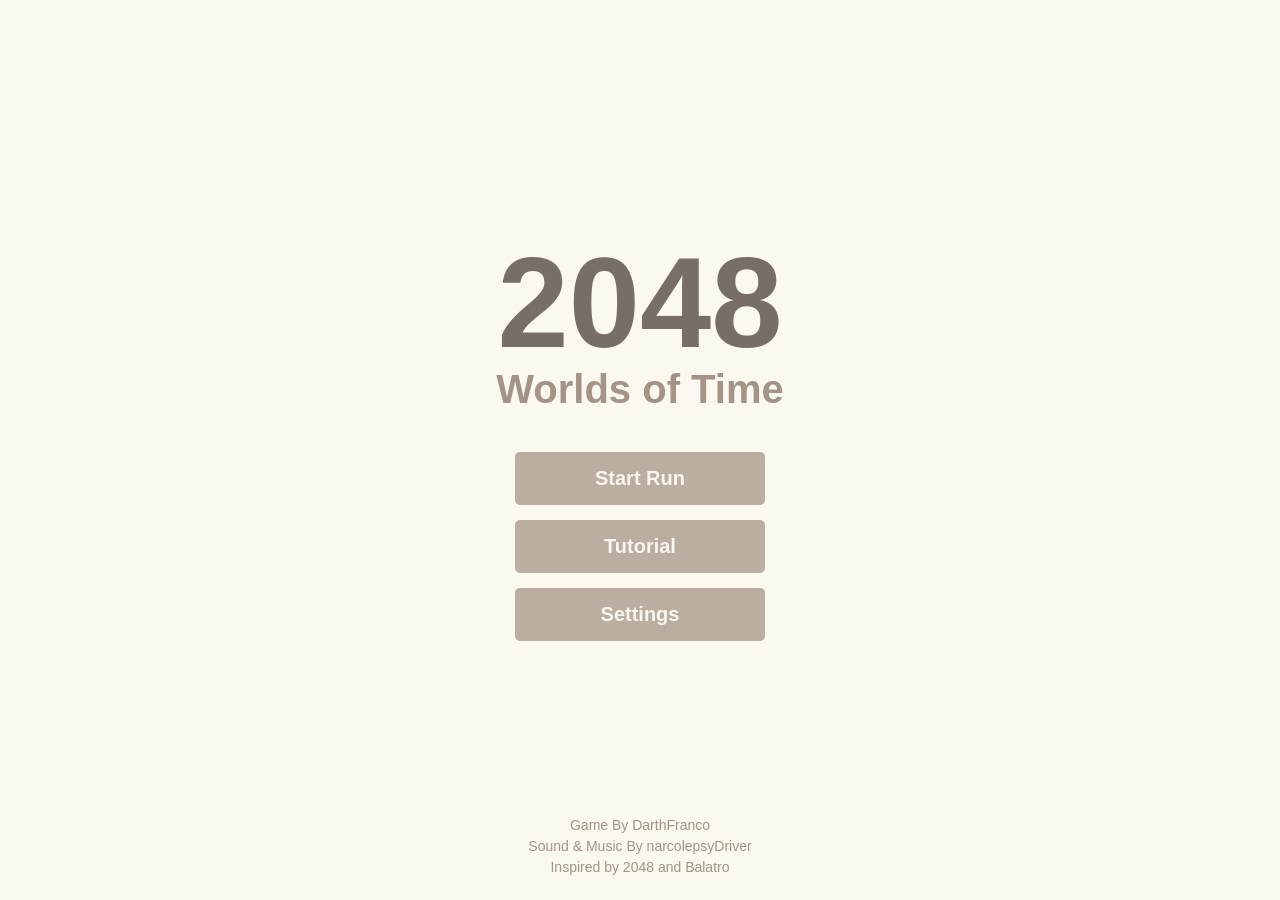
<file: projects/2048-world/index.html>
<!DOCTYPE html>
<html lang="en">

<head>
    <meta charset="UTF-8">
    <meta name="viewport" content="width=device-width, initial-scale=1.0, user-scalable=no, viewport-fit=cover">
    <title>2048: Worlds of Time</title>
    <link rel="icon" href="data:,">

    <!-- PWA & Mobile Experience Enhancements -->
    <meta name="apple-mobile-web-app-capable" content="yes">
    <meta name="apple-mobile-web-app-status-bar-style" content="black-translucent">
    <link rel="stylesheet" href="core.css?v=2">
    <link rel="stylesheet" href="game.css?v=3">

</head>

<body>

    <div id="start-screen" class="screen">
        <div class="title-container">
            <h1>2048</h1>
            <h2>Worlds of Time</h2>
        </div>
        <div class="start-buttons-container">
            <button id="start-run-button">Start Run</button>
            <button id="tutorial-button">Tutorial</button>
            <button id="settings-button">Settings</button>
        </div>
        <div class="credits">
            <p>Game By DarthFranco</p>
            <p>Sound & Music By narcolepsyDriver</p>
            <p>Inspired by 2048 and Balatro</p>
        </div>
    </div>

    <div id="tutorial-screen" class="screen">
        <div id="tutorial-game-area">
            <div id="tutorial-header">
                <h2>Tutorial</h2>
                <div id="tutorial-progress">Step <span id="tutorial-step-num">1</span> of 6</div>
            </div>
            <div id="tutorial-instruction">
                <p id="tutorial-text">Swipe to move tiles. Same numbers combine!</p>
            </div>
            <div id="tutorial-stats" style="display: none;">
                <div id="tutorial-timer-box" class="stat-box">
                    <div class="label">TIMER</div>
                    <div id="tutorial-timer">60</div>
                </div>
                <div id="tutorial-goal-box" class="stat-box">
                    <div class="label">GOAL</div>
                    <div id="tutorial-goal">16</div>
                </div>
            </div>
            <div id="tutorial-grid-container"></div>
            <div id="tutorial-deck-container" class="deck-container" style="display: none;">
                <h3 class="deck-title">DECK</h3>
                <div id="tutorial-deck-display" class="deck-display"></div>
            </div>
        </div>
        <div id="tutorial-buttons">
            <button id="tutorial-skip-button">Skip Tutorial</button>
        </div>
        <div id="tutorial-lesson-transition">
            <div class="transition-text"></div>
        </div>
    </div>

    <div id="story-screen" class="screen">
        <button id="skip-story-button">Skip</button>
        <div id="story-grid-container"></div>
        <div id="dialogue-box">
            <p id="dialogue-text"></p>
        </div>
        <button id="story-continue-button" style="display: none;">Play Again</button>
    </div>

    <div id="world-select-screen" class="screen">
        <h1>Choose Your Next World</h1>
        <p class="world-select-instruction">Each world has a unique power that remains active while you are there.</p>
        <div id="world-options-container"></div>
    </div>

    <div id="world-screen" class="screen">
        <h1 id="world-title">World 1</h1>
        <p id="world-power-description"></p>
        <div id="node-map-wrapper">
            <div id="node-map-container"></div>
        </div>
        <div id="node-tooltip">
            <h3 class="tooltip-title">Fight</h3>
            <p class="tooltip-goal">Goal: <span></span></p>
            <p class="tooltip-time">Time: <span></span>s</p>
            <p class="tooltip-reward">Reward: <span>Powerup</span></p>
        </div>
        <div id="deck-tooltip">
            <h3 class="tooltip-title">Tile</h3>
            <div class="tooltip-powerups"></div>
            <p class="tooltip-desc">Standard tile.</p>
        </div>
        <div id="joker-tooltip">
            <h3 class="tooltip-title">Joker</h3>
            <p class="tooltip-desc">Description</p>
            <button id="joker-delete-btn" class="joker-delete-btn">Destroy Joker</button>
        </div>
        <div id="world-deck-container" class="deck-container">
            <div id="world-joker-display" class="joker-display"></div>
            <h3 class="deck-title deck-toggle">DECK <span class="toggle-icon"></span></h3>
            <div id="world-deck-display" class="deck-display"></div>
        </div>
        <button id="play-blind-button" style="display: none;">Play</button>
    </div>
    <div id="game-screen" class="screen">
        <header>
            <h1>2048</h1>
            <div class="stats-container">
                <div id="timer-box" class="stat-box">
                    <div class="label">TIMER</div>
                    <div id="timer">0</div>
                </div>
                <div class="stat-box">
                    <div class="label">GOAL</div>
                    <div id="goal">0</div>
                </div>
            </div>
        </header>
        <div class="game-board-area">
            <div id="grid-container">
                <div id="announcement-container"></div>
            </div>
            <div id="game-deck-container" class="deck-container">
                <div id="game-joker-display" class="joker-display"></div>
                <h3 class="deck-title">DECK</h3>
                <div id="game-deck-display" class="deck-display"></div>
            </div>
        </div>
        <div id="countdown-overlay">
            <h1 id="countdown-text">3</h1>
        </div>
    </div>
    <div id="result-screen" class="screen">
        <h1 id="result-message">You Win!</h1>
        <p id="result-details"></p><button id="result-button">Continue</button>
    </div>
    <div id="shop-screen" class="screen">
        <h1>Powerup</h1>
        <p style="margin-bottom: 10px;">Choose one item to improve your run.</p>
        <p id="shop-world-power-description"></p>
        <div id="shop-options-container"></div>
        <button id="refresh-shop-button" style="display: none;">Refresh Powerups</button>
        <div id="shop-deck-container" class="deck-container collapsed">
            <div id="shop-joker-display" class="joker-display"></div>
            <h3 class="deck-title deck-toggle">YOUR DECK <span class="toggle-icon">[+]</span></h3>
            <div id="shop-deck-display" class="deck-display"></div>
        </div>
        <button id="skip-shop-button">Skip Powerup</button>
    </div>

    <!-- MYSTERY SCREEN (Entry) -->
    <div id="mystery-screen" class="screen">
        <h1 class="mystery-title">Mystery Space</h1>
        <div class="mystery-content">
            <div class="mystery-icon">?</div>
            <p class="mystery-desc">A mysterious energy surrounds this place...</p>
            <button id="mystery-explore-button">Explore</button>
        </div>
    </div>

    <!-- MYSTERY EVENT SCREEN (Interaction) -->
    <div id="mystery-event-screen" class="screen">
        <h1 id="mystery-event-title" class="mystery-title">Event Name</h1>
        <div class="mystery-content">
            <div id="mystery-event-icon" class="mystery-icon" style="border-radius: 10px; animation: none;">!</div>
            <p id="mystery-event-desc" class="mystery-desc">Event description goes here.</p>
            <div class="mystery-actions">
                <button id="mystery-action-button">Accept</button>
                <button id="mystery-leave-button" style="background-color: #7f8c8d; margin-top: 10px;">Leave</button>
            </div>
        </div>
    </div>

    <!-- JOKER REWARD SCREEN -->
    <div id="joker-reward-screen" class="screen">
        <h1 id="joker-reward-title">Joker Chest</h1>
        <p id="joker-reward-desc">Choose one Joker to add to your run.</p>
        <div id="joker-reward-options"></div>
        <button id="joker-reward-back-button" style="display: none;">Choose a Different Joker</button>
    </div>

    <button id="ingame-settings-button">Settings</button>
    <button id="map-button">Map</button>

    <div id="delete-tile-modal" class="modal-overlay">
        <div class="modal-content">
            <h2>Select a Tile to Delete</h2>
            <p>This action is permanent for this run.</p>
            <div id="delete-deck-display"></div>
        </div>
    </div>
    <div id="upgrade-tile-modal" class="modal-overlay">
        <div class="modal-content">
            <h2 id="upgrade-modal-title">Upgrade a Tile</h2>
            <p id="upgrade-modal-desc">Select a tile to double its value.</p>
            <div id="upgrade-deck-display"></div>
        </div>
    </div>
    <div id="settings-modal" class="modal-overlay">
        <div class="modal-content">
            <h2>Settings</h2>
            <div class="settings-option">
                <span>Music</span>
                <label class="toggle-switch">
                    <input type="checkbox" id="music-toggle" checked>
                    <span class="slider"></span>
                </label>
            </div>
            <div class="settings-option">
                <span>Sound Effects</span>
                <label class="toggle-switch">
                    <input type="checkbox" id="sfx-toggle" checked>
                    <span class="slider"></span>
                </label>
            </div>
            <button id="settings-close-button" style="margin-top: 30px; width: 100%;">Close</button>
            <button id="reset-run-button">Reset Run</button>
        </div>
    </div>
    <div id="map-modal" class="modal-overlay">
        <div class="modal-content">
            <h2>World Map</h2>
            <div id="map-container"></div>
            <button id="map-close-button" style="margin-top: 30px; width: 100%;">Close</button>
        </div>
    </div>

    <!-- JOKER SELECTION SCREEN -->
    <div id="joker-select-screen" class="screen">
        <h1>Development Joker Select</h1>
        <p>Choose up to 2 Jokers for Dev Mode, or start with no Jokers for a regular run.</p>
        <div id="joker-slots-container">
            <div class="joker-slot empty">Empty</div>
            <div class="joker-slot empty">Empty</div>
        </div>
        <div id="joker-list-container">
            <!-- Jokers populated by JS -->
        </div>
        <button id="start-joker-run-button" disabled>Start Run</button>
    </div>

    <!-- AUDIO ELEMENTS -->
    <audio id="audio-menu" src="Sound/menu_loop_1.m4a" loop preload="auto"></audio>
    <audio id="audio-small" src="Sound/small_blind.m4a" loop preload="auto"></audio>
    <audio id="audio-big" src="Sound/big_blind.m4a" loop preload="auto"></audio>
    <audio id="audio-boss" src="Sound/boss_blind.m4a" loop preload="auto"></audio>
    <audio id="sfx-swipe_1" src="Sound/swipe_1.wav" preload="auto"></audio>
    <audio id="sfx-swipe_2" src="Sound/swipe_2.wav" preload="auto"></audio>
    <audio id="sfx-swipe_3" src="Sound/swipe_3.wav" preload="auto"></audio>
    <audio id="sfx-combine_1" src="Sound/combine_1.wav" preload="auto"></audio>
    <audio id="sfx-combine_2" src="Sound/combine_2.wav" preload="auto"></audio>
    <audio id="sfx-combine_3" src="Sound/combine_3.wav" preload="auto"></audio>
    <audio id="sfx-combine_4" src="Sound/combine_4.wav" preload="auto"></audio>
    <audio id="sfx-combine_5" src="Sound/combine_5.wav" preload="auto"></audio>
    <audio id="sfx-combine_6" src="Sound/combine_6.wav" preload="auto"></audio>
    <audio id="sfx-duplex_combine_1" src="Sound/duplex_combine_1.wav" preload="auto"></audio>
    <audio id="sfx-duplex_combine_2" src="Sound/duplex_combine_2.wav" preload="auto"></audio>
    <audio id="sfx-wild_combine_1" src="Sound/wild_combine_1.wav" preload="auto"></audio>
    <audio id="sfx-wild_combine_2" src="Sound/wild_combine_2.wav" preload="auto"></audio>
    <audio id="sfx-shop_click_1" src="Sound/shop_click_1.wav" preload="auto"></audio>
    <audio id="sfx-shop_click_2" src="Sound/shop_click_2.wav" preload="auto"></audio>
    <audio id="sfx-shop_click_3" src="Sound/shop_click_3.wav" preload="auto"></audio>
    <audio id="sfx-big_announcement_1" src="Sound/big_announcement_1.wav" preload="auto"></audio>
    <audio id="sfx-big_announcement_2" src="Sound/big_announcement_2.wav" preload="auto"></audio>
    <audio id="sfx-big_announcement_3" src="Sound/big_announcement_3.wav" preload="auto"></audio>
    <audio id="sfx-small_announcement_bip_1" src="Sound/small_announcement_bip1.wav" preload="auto"></audio>
    <audio id="sfx-small_announcement_bip_2" src="Sound/small_announcement_bip2.wav" preload="auto"></audio>
    <audio id="sfx-small_announcement_bip_3" src="Sound/small_announcement_bip3.wav" preload="auto"></audio>

    <script src="jokers/Joker.js?v=2"></script>
    <script src="jokers/JokerManager.js?v=3"></script>
    <script src="jokers/NaturalLaw.js"></script>
    <script src="jokers/NaturalGrowth.js"></script>
    <script src="jokers/RuleOfTwo.js?v=2"></script>
    <script src="jokers/BinarySynthesis.js"></script>
    <script src="jokers/Photosynthesis.js"></script>
    <script src="jokers/CrossPollination.js"></script>
    <script src="jokers/Wildfire.js"></script>
    <script src="jokers/PanicButton.js"></script>
    <script src="jokers/Afterimage.js"></script>
    <script src="jokers/PhaseShift.js"></script>
    <script src="jokers/Sanctuary.js"></script>
    <script src="jokers/Underdog.js"></script>
    <script src="jokers/Superbloom.js"></script>
    <script src="jokers/Overgrowth.js"></script>
    <script src="jokers/SmallWonder.js?v=2"></script>
    <script src="jokers/TheCleansing.js"></script>
    <script src="jokers/HighRoller.js"></script>
    <script src="jokers/CompoundInterest.js"></script>
    <script src="jokers/SacrificialAltar.js"></script>
    <script src="jokers/PreemptiveStrike.js"></script>
    <script src="jokers/TheVanguard.js"></script>
    <script src="jokers/Optimization.js"></script>
    <script src="jokers/Excision.js"></script>
    <script src="jokers/Eternity.js"></script>
    <script src="jokers/LoneWolf.js"></script>
    <script src="jokers/FlowState.js?v=2"></script>
    <script src="jokers/PopulationBoom.js"></script>
    <script src="script.js?v=6"></script>
</body>

</html>
</file>
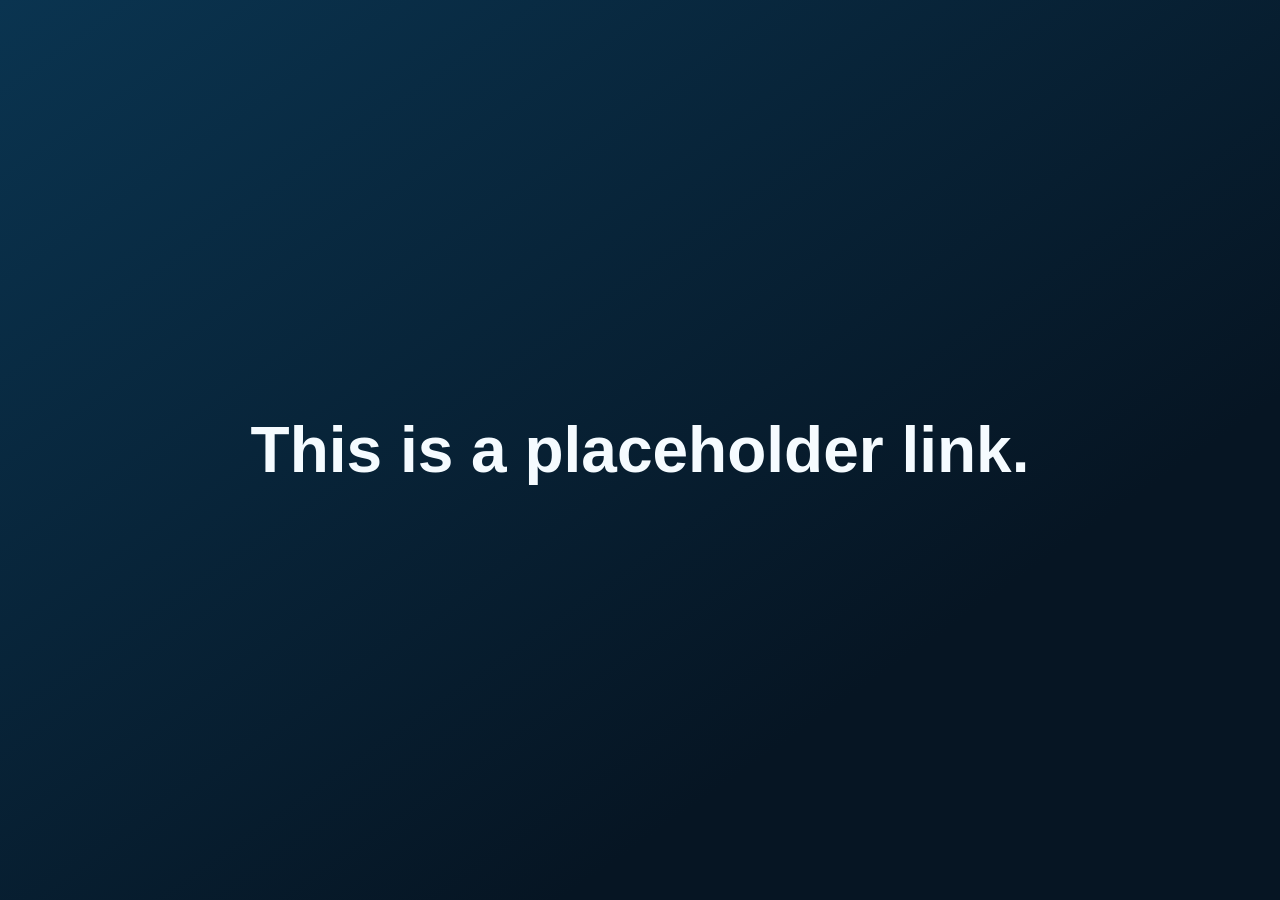
<file: contact-placeholder.html>
<!doctype html>
<html lang="en">
<head>
  <meta charset="utf-8">
  <meta name="viewport" content="width=device-width, initial-scale=1">
  <meta name="theme-color" content="#061523">
  <title>Placeholder link</title>
  <style>
    html { background: #061523; }
    body {
      box-sizing: border-box;
      display: grid;
      place-items: center;
      min-height: 100vh;
      margin: 0;
      padding: 24px;
      background: linear-gradient(145deg, #0a3450, #061523 72%);
      color: #f5fbff;
      font-family: "Avenir Next", Avenir, "Helvetica Neue", Arial, sans-serif;
      text-align: center;
    }
    h1 { margin: 0; font-size: clamp(2rem, 6vw, 4rem); line-height: 1.1; }
  </style>
</head>
<body>
  <h1>This is a placeholder link.</h1>
</body>
</html>
</file>
<file: projects/2048-world/core.css>
/* ===================================
   CORE.CSS - Foundation & Layout
   :root, globals, buttons, typography,
   layout, screens, positioning, modals,
   overlays, fixed UI, media queries
   =================================== */

:root {
    --page-background: #faf8ef;
    --page-background-translucent: rgba(250, 248, 239, 0.85);
    --grid-background: #bbada0;
    --cell-background: #cdc1b4;
    --button-background: #8f7a66;
    --ui-text-color: #776e65;
    --text-dark: #776e65;
    --text-light: #f9f6f2;

    --tile-color-2: #eee4da;
    --tile-text-2: #776e65;
    --tile-color-4: #ede0c8;
    --tile-text-4: #776e65;
    --tile-color-8: #f2b179;
    --tile-text-8: #f9f6f2;
    --tile-color-16: #f59563;
    --tile-text-16: #f9f6f2;
    --tile-color-32: #f67c5f;
    --tile-text-32: #f9f6f2;
    --tile-color-64: #f65e3b;
    --tile-text-64: #f9f6f2;
    --tile-color-128: #edcf72;
    --tile-text-128: #f9f6f2;
    --tile-color-256: #edcc61;
    --tile-text-256: #f9f6f2;
    --tile-color-512: #edc850;
    --tile-text-512: #f9f6f2;
    --tile-color-1024: #edc53f;
    --tile-text-1024: #f9f6f2;
    --tile-color-2048: #edc22e;
    --tile-text-2048: #f9f6f2;

    --font-family: "Poppins", "Clear Sans", "Helvetica Neue", Arial, sans-serif;
    --rarity-common: #bbada0;
    --rarity-uncommon: #f59563;
    --rarity-rare: #f65e3b;
    --rarity-epic: #edc22e;
}

/* --- GENERAL & LAYOUT --- */
html,
body {
    -webkit-text-size-adjust: 100%;
    height: 100%;
    overflow: hidden;
}

body {
    font-family: var(--font-family);
    background-color: var(--page-background);
    margin: 0;
    display: flex;
    justify-content: center;
    align-items: center;
    min-height: 100vh;
    color: var(--ui-text-color);
    -webkit-font-smoothing: antialiased;
    transition: background-color 0.5s ease, color 0.5s ease;
}

/* --- TYPOGRAPHY --- */
h1,
h2,
h3 {
    color: var(--ui-text-color);
    transition: color 0.5s ease;
}

/* --- BUTTONS --- */
button {
    background-color: var(--button-background);
    color: var(--text-light);
    padding: 15px 30px;
    border: none;
    border-radius: 5px;
    font-family: var(--font-family);
    font-size: 20px;
    font-weight: bold;
    cursor: pointer;
    transition: background-color 150ms ease;
}

button:hover {
    opacity: 0.9;
}

/* --- SCREEN LAYOUT --- */
.screen {
    display: none;
    flex-direction: column;
    align-items: center;
    width: 100%;
    max-width: 900px;
    height: 100vh;
    padding: 15px;
    box-sizing: border-box;
    justify-content: center;
}

.screen.active {
    display: flex;
}

/* --- START & RESULT SCREENS --- */
#start-screen {
    position: relative;
}

.start-buttons-container {
    display: flex;
    flex-direction: column;
    gap: 15px;
    align-items: center;
    margin-bottom: 20px;
    width: 100%;
    max-width: 250px;
}

.start-buttons-container button {
    width: 100%;
}

#result-screen h1 {
    font-size: clamp(3rem, 10vw, 5rem);
    font-weight: 800;
    margin-bottom: 15px;
    text-align: center;
}

#start-screen .title-container {
    text-align: center;
    margin-bottom: 40px;
}

#start-screen .title-container h1 {
    font-size: clamp(5rem, 15vw, 8rem);
    font-weight: 800;
    margin: 0;
    line-height: 1;
}

#start-screen .title-container h2 {
    font-size: clamp(1.5rem, 5vw, 2.5rem);
    font-weight: bold;
    margin: 0;
    color: #a39486;
}

#result-details {
    font-size: 1.5rem;
    margin-top: 0;
    margin-bottom: 30px;
}

.credits {
    position: absolute;
    bottom: 20px;
    text-align: center;
    font-size: 14px;
    color: #a39486;
}

.credits p {
    margin: 5px 0;
}

/* --- STORY SCREEN --- */
#story-screen {
    background-color: #000;
    color: #fff;
    gap: 20px;
    position: relative;
}

#skip-story-button {
    position: absolute;
    top: 20px;
    left: 20px;
    z-index: 100;
    background: rgba(255, 255, 255, 0.1);
    border: 1px solid rgba(255, 255, 255, 0.3);
    padding: 10px 20px;
    font-size: 16px;
    display: none;
}

#story-grid-container {
    display: grid;
    gap: 10px;
    width: 300px;
    height: 300px;
    transition: all 0.3s ease-in-out;
}

.story-tile {
    background-color: #333;
    border-radius: 5px;
    transition: background-color 0.5s ease-in-out;
}

.story-tile.eye {
    background-color: #c3423f;
}

.story-tile.mouth {
    background-color: #555;
}

#dialogue-box {
    background-color: rgba(10, 10, 10, 0.8);
    border: 2px solid #444;
    padding: 20px;
    border-radius: 10px;
    width: 80%;
    max-width: 600px;
    min-height: 100px;
    font-size: 1.2rem;
    line-height: 1.6;
    opacity: 0;
    transition: opacity 0.5s;
}

#dialogue-text::after {
    content: '█';
    animation: blink 1s step-end infinite;
}

@keyframes blink {
    50% {
        opacity: 0;
    }
}

/* --- SHOP & WORLD SELECT SCREENS --- */
#shop-screen,
#world-select-screen {
    gap: 10px;
}

#shop-screen>p {
    margin-bottom: 10px;
}

#shop-options-container,
#world-options-container {
    display: flex;
    flex-wrap: wrap;
    justify-content: center;
    gap: 20px;
    margin-bottom: 20px;
}

#skip-shop-button {
    margin-top: 20px;
    background-color: var(--cell-background);
    color: var(--ui-text-color);
    padding: 12px 30px;
    font-size: 16px;
    border-radius: 8px;
    border: 2px solid var(--grid-background);
    transition: all 0.2s ease;
}

#refresh-shop-button {
    margin: 0 10px 20px;
    background-color: var(--grid-background);
    color: var(--text-light);
    padding: 12px 30px;
    font-size: 16px;
    border-radius: 8px;
    border: 2px solid var(--cell-background);
}

#world-power-description,
#shop-world-power-description {
    color: var(--ui-text-color);
    font-weight: 700;
    text-align: center;
    margin: -8px auto 16px;
    max-width: 650px;
}

#skip-shop-button:hover {
    background-color: var(--grid-background);
    color: var(--text-light);
}

/* --- MODALS --- */
.modal-overlay {
    position: fixed;
    top: 0;
    left: 0;
    right: 0;
    bottom: 0;
    background-color: var(--page-background-translucent);
    display: none;
    justify-content: center;
    align-items: center;
    z-index: 2000;
}

.modal-overlay.active {
    display: flex;
}

.modal-content {
    background: var(--page-background);
    padding: 30px;
    border-radius: 10px;
    text-align: center;
    box-shadow: 0 5px 25px rgba(0, 0, 0, 0.2);
    max-width: 90%;
}

.settings-option {
    display: flex;
    justify-content: space-between;
    align-items: center;
    width: 250px;
    padding: 15px 0;
    font-size: 1.2rem;
    color: var(--ui-text-color);
    border-bottom: 1px solid var(--cell-background);
}

.settings-option:first-of-type {
    border-top: 1px solid var(--cell-background);
}

#reset-run-button {
    background-color: var(--tile-color-64);
    margin-top: 15px;
    width: 100%;
    display: none;
}

.toggle-switch {
    position: relative;
    display: inline-block;
    width: 60px;
    height: 34px;
}

.toggle-switch input {
    opacity: 0;
    width: 0;
    height: 0;
}

.slider {
    position: absolute;
    cursor: pointer;
    top: 0;
    left: 0;
    right: 0;
    bottom: 0;
    background-color: var(--cell-background);
    transition: .4s;
    border-radius: 34px;
}

.slider:before {
    position: absolute;
    content: "";
    height: 26px;
    width: 26px;
    left: 4px;
    bottom: 4px;
    background-color: white;
    transition: .4s;
    border-radius: 50%;
}

input:checked+.slider {
    background-color: var(--tile-color-16);
}

input:checked+.slider:before {
    transform: translateX(26px);
}

#delete-deck-display,
#upgrade-deck-display {
    display: flex;
    flex-wrap: wrap;
    gap: 15px;
    justify-content: center;
    margin-top: 20px;
}

#delete-deck-display .deck-tile-preview,
#upgrade-deck-display .deck-tile-preview {
    cursor: pointer;
    transition: transform 0.2s ease, box-shadow 0.2s ease;
}

#delete-deck-display .deck-tile-preview:hover,
#upgrade-deck-display .deck-tile-preview:hover {
    transform: scale(1.1);
    box-shadow: 0 0 15px var(--text-dark);
}

#map-container {
    display: flex;
    gap: 10px;
    margin-top: 20px;
    flex-wrap: nowrap;
    justify-content: center;
    align-items: center;
}

.map-world-card {
    border-radius: 10px;
    padding: 20px 25px;
    text-align: center;
    font-size: 1.2rem;
    font-weight: bold;
    transition: all 0.3s ease;
    box-shadow: 0 4px 15px rgba(0, 0, 0, 0.1);
    width: 150px;
    border: 4px solid transparent;
}

.map-world-card.current-world {
    border-color: var(--rarity-epic);
    transform: scale(1.1);
}

.map-world-card.locked {
    background-color: var(--cell-background) !important;
    color: var(--grid-background) !important;
    border-color: var(--grid-background) !important;
}

.map-arrow {
    font-size: 2.5rem;
    font-weight: bold;
    color: var(--ui-text-color);
}

/* --- IN-GAME UI BUTTONS (FIXED) --- */
#map-button,
#ingame-settings-button {
    position: fixed;
    top: 15px;
    z-index: 1500;
    display: none;
    padding: 10px 15px;
    font-size: 16px;
}

#map-button {
    right: 15px;
}

#ingame-settings-button {
    left: 15px;
}

/* --- WORLD & GAME SCREENS LAYOUT --- */
#world-screen {
    gap: 20px;
}

#world-title {
    font-size: clamp(2.5rem, 8vw, 4rem);
    font-weight: bold;
    margin: 0;
}

#game-screen {
    max-width: 700px;
    position: relative;
}

header {
    display: flex;
    justify-content: space-between;
    align-items: center;
    width: 100%;
    margin-bottom: 15px;
}

header h1 {
    margin: 0;
    font-size: clamp(3rem, 10vw, 5rem);
    font-weight: 800;
}

.stats-container {
    display: flex;
    gap: 10px;
}

.stat-box {
    background-color: var(--grid-background);
    padding: 10px 25px;
    border-radius: 5px;
    text-align: center;
    color: white;
    min-width: 80px;
}

.stat-box .label {
    font-size: 14px;
    color: #eee4da;
    font-weight: bold;
}

.stat-box #goal,
.stat-box #timer {
    font-size: 24px;
    font-weight: bold;
}

.game-board-area {
    display: flex;
    width: 100%;
    gap: 15px;
}

#grid-container {
    display: grid;
    grid-template-columns: repeat(4, 1fr);
    grid-template-rows: repeat(4, 1fr);
    gap: 15px;
    background-color: var(--grid-background);
    padding: 15px;
    border-radius: 10px;
    position: relative;
    flex-grow: 1;
    aspect-ratio: 1 / 1;
    box-sizing: border-box;
}

.grid-cell {
    background-color: var(--cell-background);
    border-radius: 5px;
}

/* --- TUTORIAL SCREEN LAYOUT --- */
#tutorial-screen {
    padding: 15px;
    gap: 15px;
    justify-content: space-between;
    padding-top: max(15px, env(safe-area-inset-top));
    overflow: hidden;
}

#tutorial-header {
    text-align: center;
    width: 100%;
}

#tutorial-header h2 {
    font-size: clamp(1.8rem, 6vw, 2.5rem);
    font-weight: 800;
    margin: 0;
    color: var(--ui-text-color);
}

#tutorial-progress {
    display: inline-block;
    background-color: var(--grid-background);
    padding: 5px 15px;
    border-radius: 5px;
    margin-top: 5px;
    font-size: 0.85rem;
    font-weight: bold;
    color: var(--text-light);
}

#tutorial-instruction {
    background-color: var(--grid-background);
    border-radius: 6px;
    padding: 10px 15px;
    text-align: center;
    width: 100%;
    max-width: 350px;
    box-sizing: border-box;
}

#tutorial-text {
    font-size: clamp(0.9rem, 3vw, 1rem);
    font-weight: bold;
    color: var(--text-light);
    margin: 0;
    line-height: 1.3;
}

#tutorial-game-area {
    display: flex;
    flex-direction: column;
    align-items: center;
    gap: 12px;
    flex: 1;
    width: 100%;
    min-height: 0;
    justify-content: center;
}

#tutorial-stats {
    display: flex;
    gap: 10px;
    justify-content: center;
}

#tutorial-stats .stat-box {
    display: flex;
    flex-direction: column;
    align-items: center;
}

#tutorial-timer,
#tutorial-goal {
    font-size: 24px;
    font-weight: bold;
    color: white;
}

#tutorial-buttons {
    display: flex;
    justify-content: center;
    padding: 10px 0;
    padding-bottom: max(10px, env(safe-area-inset-bottom));
}

#tutorial-skip-button {
    background-color: var(--cell-background);
    border: 2px solid var(--grid-background);
    color: var(--ui-text-color);
    padding: 10px 25px;
    font-size: 0.9rem;
    border-radius: 5px;
    transition: all 0.2s ease;
}

#tutorial-skip-button:hover {
    background-color: var(--grid-background);
    color: var(--text-light);
}

#tutorial-deck-container {
    width: 100%;
    max-width: 320px;
}

/* --- MOBILE OPTIMIZATIONS --- */
@media (max-width: 768px) {
    #game-screen {
        justify-content: space-around;
        gap: 15px;
    }

    header {
        flex-direction: column;
        align-items: center;
        gap: 10px;
        margin-bottom: 5px;
    }

    .game-board-area {
        flex-direction: column;
    }

    #game-deck-container {
        flex-basis: auto;
        width: 100%;
    }

    .deck-display {
        max-height: 120px;
        overflow-y: auto;
        justify-content: flex-start;
    }

    .blinds-container,
    #shop-options-container {
        gap: 10px;
    }

    #world-options-container {
        gap: 15px;
    }

    .blind-card,
    .shop-option-card {
        width: calc(50% - 25px);
        padding: 10px;
    }

    .world-option-card {
        width: 90%;
        max-width: 350px;
        min-height: 0;
        padding: 25px;
    }

    .blind-card h2,
    .shop-option-card h3 {
        font-size: 1rem;
        margin-top: 10px;
    }

    .world-option-card h3 {
        font-size: 1.8rem;
    }

    .blind-card p,
    .shop-option-card p {
        font-size: 0.8rem;
    }

    .shop-tile-preview,
    .shop-item-icon {
        width: 60px;
        height: 60px;
        margin-bottom: 10px;
    }

    #dialogue-box {
        width: 90%;
        font-size: 1rem;
    }

    #map-container {
        flex-wrap: wrap;
    }

    .map-world-card {
        width: 100%;
        padding: 15px;
    }

    .map-arrow {
        transform: rotate(90deg);
    }

    /* Tutorial mobile layout */
    #tutorial-screen {
        padding: 10px;
        padding-top: 15px;
        gap: 10px;
    }

    #tutorial-header h2 {
        font-size: 1.4rem;
    }

    #tutorial-progress {
        padding: 4px 12px;
        font-size: 0.75rem;
    }

    #tutorial-instruction {
        padding: 8px 12px;
    }

    #tutorial-timer,
    #tutorial-goal {
        font-size: 20px;
    }

    #tutorial-deck-container {
        max-width: 300px;
    }

    #tutorial-skip-button {
        padding: 8px 20px;
        font-size: 0.85rem;
    }
}

/* Extra small screens */
@media (max-width: 380px) {
    #tutorial-header h2 {
        font-size: 1.3rem;
    }
}
</file>
<file: projects/2048-world/game.css>
/* ===================================
   GAME.CSS - Gameplay Visuals
   Tiles, deck previews, cards,
   special effects, animations,
   tutorial styling, announcements
   =================================== */

/* --- TILE STYLES --- */
.tile {
    position: absolute;
    z-index: 2;
    transition: transform 0.1s ease-in-out;
    --tile-size: calc((100% - 15px * (4 + 1)) / 4);
    width: var(--tile-size);
    height: var(--tile-size);
}

.tile-inner,
.deck-tile-preview-inner,
.shop-tile-preview-inner {
    width: 100%;
    height: 100%;
    display: flex;
    justify-content: center;
    align-items: center;
    font-weight: bold;
    border-radius: inherit;
    box-sizing: border-box;
    position: relative;
}

.tile-inner span,
.deck-tile-preview-inner span,
.shop-tile-preview-inner span {
    position: relative;
    z-index: 10;
}

/* --- TILE VALUE COLORS --- */
[data-value="2"] {
    background-color: var(--tile-color-2);
    color: var(--tile-text-2);
}

[data-value="4"] {
    background-color: var(--tile-color-4);
    color: var(--tile-text-4);
}

[data-value="8"] {
    background-color: var(--tile-color-8);
    color: var(--tile-text-8);
}

[data-value="16"] {
    background-color: var(--tile-color-16);
    color: var(--tile-text-16);
}

[data-value="32"] {
    background-color: var(--tile-color-32);
    color: var(--tile-text-32);
}

[data-value="64"] {
    background-color: var(--tile-color-64);
    color: var(--tile-text-64);
}

[data-value="128"] {
    background-color: var(--tile-color-128);
    color: var(--tile-text-128);
}

[data-value="256"] {
    background-color: var(--tile-color-256);
    color: var(--tile-text-256);
}

[data-value="512"] {
    background-color: var(--tile-color-512);
    color: var(--tile-text-512);
}

[data-value="1024"] {
    background-color: var(--tile-color-1024);
    color: var(--tile-text-1024);
}

[data-value="2048"] {
    background-color: var(--tile-color-2048);
    color: var(--tile-text-2048);
}

/* --- TILE FONT SIZES --- */
.tile-inner {
    font-size: 55px;
}

.tile-inner[data-value="16"],
.tile-inner[data-value="32"],
.tile-inner[data-value="64"] {
    font-size: 50px;
}

.tile-inner[data-value="128"],
.tile-inner[data-value="256"],
.tile-inner[data-value="512"] {
    font-size: 45px;
}

.tile-inner[data-value="1024"],
.tile-inner[data-value="2048"] {
    font-size: 35px;
}

.deck-tile-preview-inner {
    font-size: 16px;
}

.shop-tile-preview-inner {
    font-size: 40px;
}

/* --- TILE ANIMATIONS --- */
.tile-inner.new {
    animation: spawn 0.2s ease-out;
}

.tile-inner.merged {
    animation: merge-pop 0.2s ease-out;
}

@keyframes spawn {
    from {
        transform: scale(0);
    }

    to {
        transform: scale(1);
    }
}

@keyframes merge-pop {
    from {
        transform: scale(1);
    }

    50% {
        transform: scale(1.2);
    }

    to {
        transform: scale(1);
    }
}

/* --- SPECIAL TILE EFFECTS: DUPLEX --- */
.duplex,
.wild {
    overflow: hidden;
}

.duplex {
    box-shadow: inset 3px 3px 5px rgba(255, 255, 255, 0.4), inset -3px -3px 5px rgba(0, 0, 0, 0.4);
}

.duplex::before {
    content: '';
    position: absolute;
    z-index: 1;
    top: 0;
    left: 0;
    width: 100%;
    height: 100%;
    background-image: linear-gradient(160deg, rgba(173, 216, 230, 0.5) 0%, rgba(173, 216, 230, 0) 50%);
    border-radius: inherit;
}

.duplex::after {
    content: '';
    position: absolute;
    z-index: 2;
    top: -50%;
    left: -50%;
    width: 200%;
    height: 200%;
    background-image: linear-gradient(110deg, rgba(255, 255, 255, 0) 40%, rgba(255, 255, 255, 0.3) 50%, rgba(255, 255, 255, 0) 60%);
    animation: shimmer-sweep 3s infinite linear;
}

@keyframes shimmer-sweep {
    0% {
        transform: translateX(-75%) translateY(-75%) rotate(-30deg);
    }

    100% {
        transform: translateX(25%) translateY(25%) rotate(-30deg);
    }
}

/* --- SPECIAL TILE EFFECTS: WILD --- */
.wild::before {
    content: '';
    position: absolute;
    z-index: 1;
    top: 0;
    left: 0;
    width: 100%;
    height: 100%;
    background-image: linear-gradient(160deg, rgba(224, 129, 255, 0.5) 0%, rgba(255, 129, 218, 0) 50%);
    border-radius: inherit;
}

.wild::after {
    content: '';
    position: absolute;
    z-index: 2;
    top: -25%;
    left: -25%;
    width: 150%;
    height: 150%;
    background-image: linear-gradient(110deg, rgba(255, 255, 255, 0) 45%, rgba(255, 255, 255, 0.5) 50%, rgba(255, 255, 255, 0) 55%);
    animation: wild-pulse 1.5s infinite ease-in-out;
}

@keyframes wild-pulse {
    0% {
        transform: rotate(0deg) scale(1);
        opacity: 0.2;
    }

    50% {
        transform: rotate(-10deg) scale(1.1);
        opacity: 0.5;
    }

    100% {
        transform: rotate(0deg) scale(1);
        opacity: 0.2;
    }
}

/* --- SPECIAL TILE EFFECTS: BLOOM --- */
.bloom {
    overflow: hidden;
    box-shadow: 0 0 15px 3px rgba(255, 191, 0, 0.6), inset 0 0 10px rgba(255, 255, 255, 0.3);
    animation: bloom-glow 2s infinite ease-in-out;
}

.bloom::before {
    content: '';
    position: absolute;
    z-index: 1;
    top: 50%;
    left: 50%;
    width: 150%;
    height: 150%;
    transform: translate(-50%, -50%);
    background: radial-gradient(circle, rgba(255, 215, 0, 0.4) 0%, rgba(255, 165, 0, 0.2) 40%, transparent 70%);
    animation: bloom-radiate 2s infinite ease-in-out;
    border-radius: inherit;
}

.bloom::after {
    content: '';
    position: absolute;
    z-index: 2;
    top: 50%;
    left: 50%;
    width: 100%;
    height: 100%;
    transform: translate(-50%, -50%);
    background-image:
        radial-gradient(circle at 30% 30%, rgba(255, 255, 255, 0.8) 1px, transparent 1px),
        radial-gradient(circle at 70% 70%, rgba(255, 255, 255, 0.6) 1px, transparent 1px),
        radial-gradient(circle at 50% 20%, rgba(255, 223, 0, 0.7) 1px, transparent 1px),
        radial-gradient(circle at 20% 60%, rgba(255, 200, 0, 0.5) 1px, transparent 1px);
    background-size: 100% 100%;
    animation: bloom-sparkle 1.5s infinite linear;
    border-radius: inherit;
}

@keyframes bloom-glow {

    0%,
    100% {
        box-shadow: 0 0 15px 3px rgba(255, 191, 0, 0.6), inset 0 0 10px rgba(255, 255, 255, 0.3);
    }

    50% {
        box-shadow: 0 0 25px 8px rgba(255, 165, 0, 0.8), inset 0 0 15px rgba(255, 255, 255, 0.5);
    }
}

@keyframes bloom-radiate {

    0%,
    100% {
        transform: translate(-50%, -50%) scale(1);
        opacity: 0.6;
    }

    50% {
        transform: translate(-50%, -50%) scale(1.2);
        opacity: 0.9;
    }
}

@keyframes bloom-sparkle {
    0% {
        transform: translate(-50%, -50%) rotate(0deg);
    }

    100% {
        transform: translate(-50%, -50%) rotate(360deg);
    }
}

.bloom-timer {
    position: absolute;
    top: 2px;
    right: 2px;
    background: linear-gradient(135deg, #ffd700, #ff8c00);
    color: #333;
    font-size: 12px;
    font-weight: bold;
    width: 18px;
    height: 18px;
    border-radius: 50%;
    display: flex;
    justify-content: center;
    align-items: center;
    z-index: 20;
    box-shadow: 0 1px 3px rgba(0, 0, 0, 0.3);
}

/* Smaller timer badge for deck previews */
.deck-tile-preview-inner .bloom-timer {
    font-size: 8px;
    width: 12px;
    height: 12px;
    top: 1px;
    right: 1px;
}

.shop-tile-preview-inner .bloom-timer {
    font-size: 14px;
    width: 22px;
    height: 22px;
    top: 3px;
    right: 3px;
}

/* --- RIPPLE EFFECTS --- */
.tile::after {
    content: '';
    position: absolute;
    top: 50%;
    left: 50%;
    width: 0;
    height: 0;
    background: transparent;
    border-radius: 50%;
    transform: translate(-50%, -50%);
}

.tile.ripple-1::after {
    animation: ripple-effect 0.5s ease-out;
}

.tile.ripple-2::after {
    animation: ripple-effect-strong 0.6s ease-out;
}

@keyframes ripple-effect {
    to {
        width: 200%;
        height: 200%;
        border: 4px solid rgba(255, 255, 255, 0);
    }
}

@keyframes ripple-effect-strong {
    to {
        width: 250%;
        height: 250%;
        border: 6px solid rgba(255, 255, 255, 0);
    }
}

/* --- DECK DISPLAY --- */
.deck-container {
    background: var(--grid-background);
    border-radius: 10px;
    padding: 10px;
    box-sizing: border-box;
    transition: all 0.3s ease;
}

#world-deck-container,
#shop-deck-container {
    padding: 10px 20px;
    margin-top: 15px;
    width: 100%;
    max-width: 500px;
}

#game-deck-container {
    flex-basis: 150px;
    flex-shrink: 0;
}

.deck-title {
    margin: 0;
    padding: 5px;
    font-weight: bold;
    font-size: 16px;
    user-select: none;
    color: var(--text-light);
}

.deck-toggle {
    cursor: pointer;
    display: flex;
    justify-content: space-between;
    align-items: center;
    white-space: nowrap;
}

.deck-toggle .toggle-icon {
    font-family: monospace;
    font-size: 20px;
    font-weight: bold;
    width: 20px;
    text-align: center;
}

.deck-display {
    display: flex;
    justify-content: center;
    align-items: center;
    gap: 8px;
    flex-wrap: wrap;
    overflow: hidden;
    margin-top: 10px;
    max-height: 500px;
    opacity: 1;
    transition: all 0.3s ease-in-out;
}

.deck-container.collapsed .deck-display {
    max-height: 0;
    margin-top: 0;
    opacity: 0;
}

.deck-tile-preview {
    width: 30px;
    height: 30px;
    border-radius: 4px;
    cursor: pointer;
}

#delete-deck-display .deck-tile-preview,
#upgrade-deck-display .deck-tile-preview {
    width: 60px;
    height: 60px;
}

/* --- BLIND CARDS --- */
.blinds-container {
    display: flex;
    flex-wrap: wrap;
    justify-content: center;
    gap: 20px;
    width: 100%;
    max-width: 800px;
}

.blind-card {
    border-radius: 10px;
    padding: 20px;
    width: 200px;
    text-align: center;
    transition: all 0.3s ease;
    position: relative;
    overflow: hidden;
    border: 2px solid transparent;
    color: var(--text-light);
}

.blind-card h2,
.blind-card p {
    color: inherit;
}

.blind-card .goal {
    font-weight: bold;
    font-size: 1.8rem;
}

.blind-card.completed {
    background-color: var(--tile-color-4) !important;
    color: var(--text-dark) !important;
    border-color: transparent;
}

.blind-card.current {
    border-color: var(--text-dark) !important;
    transform: scale(1.05);
}

/* --- SHOP & WORLD CARDS --- */
.shop-option-card {
    border-radius: 10px;
    padding: 20px;
    width: 200px;
    text-align: center;
    transition: all 0.3s ease;
    cursor: pointer;
    border: 4px solid var(--grid-background);
    background-color: var(--page-background);
    color: var(--ui-text-color);
}

.world-option-card {
    border: 4px solid;
    border-radius: 10px;
    padding: 20px;
    width: 200px;
    text-align: center;
    transition: all 0.3s ease;
    cursor: pointer;
    box-shadow: 0 5px 20px rgba(0, 0, 0, 0.15);
    display: flex;
    flex-direction: column;
    justify-content: center;
    min-height: 260px;
}

.shop-option-card:hover,
.world-option-card:hover {
    transform: scale(1.05);
}

.shop-option-card[data-rarity="uncommon"] {
    border-color: var(--rarity-uncommon);
}

.shop-option-card[data-rarity="rare"] {
    border-color: var(--rarity-rare);
}

.shop-option-card[data-rarity="epic"] {
    border-color: var(--rarity-epic);
}

.shop-option-card h3 {
    margin-top: 15px;
    margin-bottom: 10px;
}

.shop-option-card p {
    font-size: 14px;
    margin: 0;
}

.world-option-card h3 {
    font-size: 1.8rem;
    margin-bottom: 10px;
}

.world-option-card p {
    font-size: 0.9rem;
    margin: 0;
    opacity: 0.9;
}

.world-select-instruction {
    color: var(--ui-text-color);
    margin: -12px auto 24px;
    max-width: 620px;
    text-align: center;
}

.world-option-description {
    margin-bottom: 16px !important;
}

.world-power-card {
    background: rgba(0, 0, 0, 0.18);
    border: 2px solid currentColor;
    border-radius: 8px;
    margin-top: auto;
    padding: 12px;
}

.world-power-card > span {
    display: block;
    font-size: 0.7rem;
    font-weight: 800;
    letter-spacing: 0.12em;
    margin-bottom: 5px;
    opacity: 0.8;
}

.world-power-card > strong {
    display: block;
    font-size: 1.15rem;
    margin-bottom: 6px;
}

.world-power-card > p {
    line-height: 1.35;
}

.joker-preview.bonus-joker {
    outline: 2px dashed var(--rarity-epic);
}

.shop-tile-preview,
.shop-item-icon {
    width: 80px;
    height: 80px;
    margin: 0 auto 15px auto;
}

.shop-item-icon {
    border-radius: 5px;
    display: inline-flex;
    justify-content: center;
    align-items: center;
    font-weight: bold;
    font-size: 40px;
}

.shop-item-icon.delete-icon {
    background-color: var(--tile-color-256);
    color: var(--tile-text-256);
}

.shop-item-icon.time-icon {
    background-color: var(--tile-color-4);
    color: var(--tile-text-4);
    font-size: 28px;
}

.shop-item-icon.upgrade-icon {
    background-color: var(--tile-color-128);
    color: var(--tile-text-128);
    font-size: 50px;
}

.shop-item-icon.bloom-icon {
    background: linear-gradient(135deg, #ffd700, #ff8c00);
    color: #333;
    font-size: 40px;
}

/* --- ANNOUNCEMENT SYSTEMS --- */
#announcement-container {
    position: absolute;
    top: 0;
    left: 0;
    right: 0;
    bottom: 0;
    z-index: 500;
    pointer-events: none;
}

.announcement-text,
.mini-announcement-text {
    position: absolute;
    font-weight: 800;
    text-shadow: 0 0 10px rgba(0, 0, 0, 0.5);
}

.announcement-text {
    left: 50%;
    top: 50%;
    transform: translateX(-50%) translateY(-50%);
    animation: announce-pop 1.5s ease-out forwards;
    opacity: 0.9;
}

@keyframes announce-pop {
    0% {
        transform: translateX(-50%) translateY(-50%) scale(0.5);
    }

    80% {
        transform: translateX(-50%) translateY(-50%) scale(1.2);
    }

    100% {
        transform: translateX(-50%) translateY(-50%) scale(1.5);
        opacity: 0;
    }
}

.mini-announcement-text {
    left: 50%;
    top: 40%;
    transform: translateX(-50%) translateY(-50%);
    font-size: 4.5rem;
    animation: mini-announce-pop 1.2s ease-out forwards;
}

@keyframes mini-announce-pop {
    0% {
        transform: translateX(-50%) translateY(-50%) scale(0.8);
        opacity: 0.8;
    }

    100% {
        transform: translateX(-50%) translateY(-200%) scale(1);
        opacity: 0;
    }
}

/* --- COUNTDOWN OVERLAY --- */
#countdown-overlay {
    position: absolute;
    top: 0;
    left: 0;
    right: 0;
    bottom: 0;
    background-color: var(--page-background-translucent);
    display: none;
    justify-content: center;
    align-items: center;
    z-index: 1000;
}

#countdown-overlay.active {
    display: flex;
}

#countdown-text {
    font-size: 15rem;
    font-weight: 800;
    color: var(--ui-text-color);
    animation: pop-in 1s ease-out infinite;
}

@keyframes pop-in {
    0% {
        transform: scale(0.8);
        opacity: 0;
    }

    20% {
        transform: scale(1.1);
        opacity: 1;
    }

    80% {
        transform: scale(1);
        opacity: 1;
    }

    100% {
        transform: scale(0.9);
        opacity: 0;
    }
}

/* --- TUTORIAL TRANSITION OVERLAY --- */
#tutorial-lesson-transition {
    position: fixed;
    top: 0;
    left: 0;
    right: 0;
    bottom: 0;
    background: var(--page-background-translucent);
    display: none;
    justify-content: center;
    align-items: center;
    z-index: 1000;
    backdrop-filter: blur(4px);
    -webkit-backdrop-filter: blur(4px);
}

#tutorial-lesson-transition.active {
    display: flex;
}

#tutorial-lesson-transition .transition-text {
    font-size: clamp(1.8rem, 7vw, 2.5rem);
    font-weight: 800;
    color: var(--ui-text-color);
    text-align: center;
    padding: 20px;
    animation: lesson-pop 0.5s ease-out;
}

@keyframes lesson-pop {
    0% {
        transform: scale(0.5);
        opacity: 0;
    }

    60% {
        transform: scale(1.1);
    }

    100% {
        transform: scale(1);
        opacity: 1;
    }
}

/* --- TUTORIAL GRID --- */
#tutorial-grid-container {
    position: relative;
    width: min(85vw, 320px);
    height: min(85vw, 320px);
    background-color: var(--grid-background);
    border-radius: 10px;
    display: grid;
    grid-template-columns: repeat(4, 1fr);
    grid-template-rows: repeat(4, 1fr);
    gap: 12px;
    padding: 12px;
    box-sizing: border-box;
}

#tutorial-grid-container .grid-cell {
    background-color: var(--cell-background);
    border-radius: 5px;
}

/* Tutorial tiles need custom sizing because the grid is smaller */
#tutorial-grid-container .tile {
    --tile-size: calc((100% - 12px * 5) / 4);
    width: var(--tile-size);
    height: var(--tile-size);
}

/* Tutorial tile font sizes - smaller grid needs smaller fonts */
#tutorial-grid-container .tile-inner {
    font-size: 36px;
}

#tutorial-grid-container .tile-inner[data-value="16"],
#tutorial-grid-container .tile-inner[data-value="32"],
#tutorial-grid-container .tile-inner[data-value="64"] {
    font-size: 32px;
}

#tutorial-grid-container .tile-inner[data-value="128"],
#tutorial-grid-container .tile-inner[data-value="256"],
#tutorial-grid-container .tile-inner[data-value="512"] {
    font-size: 28px;
}

#tutorial-grid-container .tile-inner[data-value="1024"],
#tutorial-grid-container .tile-inner[data-value="2048"] {
    font-size: 22px;
}

/* --- MOBILE: GAME VISUALS --- */
@media (max-width: 768px) {
    .tile-inner {
        font-size: 40px;
    }

    .tile-inner[data-value="16"],
    .tile-inner[data-value="32"],
    .tile-inner[data-value="64"] {
        font-size: 35px;
    }

    .tile-inner[data-value="128"],
    .tile-inner[data-value="256"],
    .tile-inner[data-value="512"] {
        font-size: 30px;
    }

    .tile-inner[data-value="1024"],
    .tile-inner[data-value="2048"] {
        font-size: 25px;
    }

    #tutorial-grid-container {
        width: min(85vw, 300px);
        height: min(85vw, 300px);
    }

    #tutorial-grid-container .tile-inner {
        font-size: 28px;
    }

    #tutorial-grid-container .tile-inner[data-value="16"],
    #tutorial-grid-container .tile-inner[data-value="32"],
    #tutorial-grid-container .tile-inner[data-value="64"] {
        font-size: 24px;
    }

    #tutorial-grid-container .tile-inner[data-value="128"],
    #tutorial-grid-container .tile-inner[data-value="256"],
    #tutorial-grid-container .tile-inner[data-value="512"] {
        font-size: 20px;
    }

    #tutorial-grid-container .tile-inner[data-value="1024"],
    #tutorial-grid-container .tile-inner[data-value="2048"] {
        font-size: 16px;
    }
}

/* Extra small screens */
@media (max-width: 380px) {
    #tutorial-grid-container {
        width: min(90vw, 280px);
        height: min(90vw, 280px);
    }

    #tutorial-grid-container .tile-inner {
        font-size: 24px;
    }

    #tutorial-grid-container .tile-inner[data-value="16"],
    #tutorial-grid-container .tile-inner[data-value="32"],
    #tutorial-grid-container .tile-inner[data-value="64"] {
        font-size: 20px;
    }

    #tutorial-grid-container .tile-inner[data-value="128"],
    #tutorial-grid-container .tile-inner[data-value="256"],
    #tutorial-grid-container .tile-inner[data-value="512"] {
        font-size: 16px;
    }

    #tutorial-grid-container .tile-inner[data-value="1024"],
    #tutorial-grid-container .tile-inner[data-value="2048"] {
        font-size: 13px;
    }
}

/* ===================================
   NODE MAP SYSTEM - Slay the Spire Style
   =================================== */

/* Map wrapper - scrollable container */
#node-map-wrapper {
    overflow-x: auto;
    overflow-y: hidden;
    max-width: 100%;
    padding: 20px;
    margin: 10px 0;
    background: var(--grid-background);
    border-radius: 10px;
    position: relative;
}

/* Map container - horizontal layout */
#node-map-container {
    display: flex;
    flex-direction: row;
    gap: 80px;
    align-items: center;
    min-width: max-content;
    padding: 20px 30px;
    position: relative;
}

/* SVG for connection lines */
#node-map-container svg.map-connections {
    position: absolute;
    top: 0;
    left: 0;
    width: 100%;
    height: 100%;
    pointer-events: none;
    z-index: 1;
}

#node-map-container svg.map-connections line {
    stroke: var(--cell-background);
    stroke-width: 3;
    stroke-linecap: round;
}

#node-map-container svg.map-connections line.active-path {
    stroke: var(--rarity-epic);
    stroke-width: 4;
}

/* Floor column */
.map-floor {
    display: flex;
    flex-direction: column;
    gap: 25px;
    align-items: center;
    position: relative;
    z-index: 2;
}

.map-floor-label {
    font-size: 12px;
    font-weight: bold;
    color: var(--text-light);
    opacity: 0.6;
    margin-bottom: 5px;
}

/* Node styling - Square tiles like game */
.map-node {
    width: 55px;
    height: 55px;
    border-radius: 6px;
    background: var(--rarity-common);
    border: 3px solid var(--page-background);
    cursor: pointer;
    position: relative;
    display: flex;
    align-items: center;
    justify-content: center;
    transition: all 0.3s ease;
    box-shadow: 0 4px 12px rgba(0, 0, 0, 0.3);
    z-index: 2;
}

.map-node:hover {
    transform: scale(1.12);
    box-shadow: 0 6px 20px rgba(0, 0, 0, 0.4);
}

/* Node icon - image based */
.map-node .node-icon {
    width: 32px;
    height: 32px;
    background-size: contain;
    background-repeat: no-repeat;
    background-position: center;
}

/* Rarity-based node colors */
.map-node.rarity-common {
    background: var(--rarity-common);
}

.map-node.rarity-uncommon {
    background: var(--rarity-uncommon);
}

.map-node.rarity-rare {
    background: var(--rarity-rare);
}

.map-node.rarity-epic {
    background: var(--rarity-epic);
}

/* Icon variants - dark icons on light bg (common), light on darker */
.map-node.rarity-common .node-icon.icon-enemy {
    background-image: url('art/map/dark/enemy.png');
}

.map-node.rarity-common .node-icon.icon-boss {
    background-image: url('art/map/dark/boss.png');
}

.map-node.rarity-uncommon .node-icon.icon-enemy,
.map-node.rarity-rare .node-icon.icon-enemy,
.map-node.rarity-epic .node-icon.icon-enemy {
    background-image: url('art/map/light/enemy.png');
}

.map-node.rarity-uncommon .node-icon.icon-boss,
.map-node.rarity-rare .node-icon.icon-boss,
.map-node.rarity-epic .node-icon.icon-boss {
    background-image: url('art/map/light/image (9).png');
}

/* Node states */
.map-node.completed {
    background: var(--tile-color-4);
    opacity: 0.5;
    cursor: default;
    border-color: var(--tile-color-4);
}

.map-node.completed:hover {
    transform: none;
}

.map-node.available {
    border-color: var(--rarity-epic);
    animation: node-pulse 1.5s infinite ease-in-out;
}

.map-node.locked {
    opacity: 0.4;
    cursor: not-allowed;
}

.map-node.locked:hover {
    transform: none;
}

/* Boss node special styling */
.map-node.boss {
    width: 70px;
    height: 70px;
    border-width: 4px;
}

.map-node.boss .node-icon {
    width: 42px;
    height: 42px;
}

.map-node.boss.available {
    animation: boss-pulse 1.5s infinite ease-in-out;
}

@keyframes node-pulse {

    0%,
    100% {
        box-shadow: 0 4px 12px rgba(0, 0, 0, 0.3), 0 0 0 0 rgba(237, 197, 63, 0.4);
    }

    50% {
        box-shadow: 0 4px 12px rgba(0, 0, 0, 0.3), 0 0 0 10px rgba(237, 197, 63, 0);
    }
}

@keyframes boss-pulse {

    0%,
    100% {
        box-shadow: 0 4px 15px rgba(0, 0, 0, 0.4), 0 0 0 0 rgba(246, 94, 59, 0.5);
        transform: scale(1);
    }

    50% {
        box-shadow: 0 6px 20px rgba(0, 0, 0, 0.5), 0 0 0 15px rgba(246, 94, 59, 0);
        transform: scale(1.05);
    }
}

/* Tooltip */
#node-tooltip {
    position: fixed;
    background: var(--page-background);
    border: 3px solid var(--grid-background);
    padding: 12px 18px;
    border-radius: 10px;
    box-shadow: 0 8px 25px rgba(0, 0, 0, 0.3);
    display: none;
    z-index: 3000;
    pointer-events: none;
    min-width: 120px;
}

#node-tooltip.visible {
    display: block;
}

#node-tooltip .tooltip-title {
    margin: 0 0 8px 0;
    font-size: 1.1rem;
    color: var(--ui-text-color);
}

#node-tooltip p {
    margin: 4px 0;
    font-size: 0.9rem;
    color: var(--ui-text-color);
}

#node-tooltip .tooltip-goal span {
    font-weight: bold;
    font-size: 1.1rem;
}

#node-tooltip .tooltip-reward span {
    font-weight: bold;
    padding: 2px 8px;
    border-radius: 4px;
}

/* Reward rarity colors */
.reward-common {
    background: var(--rarity-common);
    color: var(--text-dark);
}

.reward-uncommon {
    background: var(--rarity-uncommon);
    color: white;
}

.reward-rare {
    background: var(--rarity-rare);
    color: white;
}

.reward-epic {
    background: var(--rarity-epic);
    color: var(--text-dark);
}

/* Mobile: Vertical orientation */
@media (max-width: 768px) {
    #node-map-wrapper {
        overflow-x: hidden;
        overflow-y: auto;
        max-height: 55vh;
        padding: 15px;
    }

    #node-map-container {
        flex-direction: column;
        min-height: max-content;
        min-width: auto;
        gap: 50px;
        padding: 20px 15px;
    }

    .map-floor {
        flex-direction: row;
        gap: 20px;
        flex-wrap: wrap;
        justify-content: center;
    }

    .map-node {
        width: 50px;
        height: 50px;
    }

    .map-node .node-icon {
        width: 28px;
        height: 28px;
    }

    .map-node.boss {
        width: 60px;
        height: 60px;
    }

    .map-node.boss .node-icon {
        width: 36px;
        height: 36px;
    }
}

/* --- MAP NODE TYPES --- */
.node-icon {
    width: 60%;
    height: 60%;
    background-size: contain;
    background-repeat: no-repeat;
    background-position: center;
}

.node-icon.icon-enemy {
    background-image: url('art/map/dark/enemy.png');
}

.node-icon.icon-boss {
    background-image: url('art/map/dark/boss.png');
}

.node-icon.icon-mystery {
    background-image: url('art/map/dark/unknown.png');
}

.map-node.rarity-common .node-icon.icon-chest {
    background-image: url('art/map/dark/chest.png');
}

.map-node.rarity-uncommon .node-icon.icon-chest,
.map-node.rarity-rare .node-icon.icon-chest,
.map-node.rarity-epic .node-icon.icon-chest {
    background-image: url('art/map/light/chest.png');
}

.map-node.mystery {
    background-color: var(--tile-color-4) !important;
    border-color: var(--tile-text-4) !important;
}

.map-node.joker-node {
    background: linear-gradient(135deg, #ffd700, #ff8c00);
    border-color: #fff1a8;
}

/* --- DEV MENU --- */
#dev-debug-menu {
    position: fixed;
    top: 50%;
    left: 50%;
    transform: translate(-50%, -50%);
    background: rgba(0, 0, 0, 0.95);
    border: 2px solid #fff;
    padding: 20px;
    z-index: 9999;
    display: none;
    flex-direction: column;
    gap: 10px;
    max-height: 80vh;
    overflow-y: auto;
    border-radius: 10px;
}

#dev-debug-menu.active {
    display: flex;
}

#dev-debug-menu h3 {
    color: white;
    text-align: center;
    margin: 0 0 10px 0;
}

#dev-debug-menu button {
    padding: 12px;
    font-size: 16px;
    cursor: pointer;
    background: #333;
    color: #fff;
    border: 1px solid #666;
    transition: background 0.2s;
    width: 100%;
}

#dev-debug-menu button:hover {
    background: #555;
}

/* --- MYSTERY SCREEN --- */
#mystery-screen {
    background-color: var(--tile-color-4);
    color: var(--text-dark);
}

#mystery-explore-button {
    background-color: var(--grid-background);
    color: var(--text-light);
    font-size: 1.5rem;
    padding: 15px 50px;
    border: none;
    border-radius: 8px;
    cursor: pointer;
    transition: transform 0.2s;
}

#mystery-explore-button:hover {
    transform: scale(1.05);
}

/* --- MYSTERY SCREEN --- */
#mystery-screen,
#mystery-event-screen {
    justify-content: center;
    background-color: var(--page-background);
    color: var(--ui-text-color);
    text-align: center;
}

.mystery-title {
    font-size: 3rem;
    margin-bottom: 20px;
    color: var(--ui-text-color);
}

.mystery-content {
    display: flex;
    flex-direction: column;
    align-items: center;
    gap: 30px;
}

.mystery-icon {
    font-size: 5rem;
    font-weight: bold;
    width: 120px;
    height: 120px;
    border: 6px solid var(--grid-background);
    border-radius: 12px;
    display: flex;
    align-items: center;
    justify-content: center;
    background-color: var(--tile-color-2048);
    color: var(--text-light);
    box-shadow: 0 10px 20px rgba(0, 0, 0, 0.15);
    animation: mystery-pulse 2s infinite ease-in-out;
}

@keyframes mystery-pulse {
    0% {
        transform: scale(1);
    }

    50% {
        transform: scale(1.05);
    }

    100% {
        transform: scale(1);
    }
}

.mystery-desc {
    font-size: 1.5rem;
    max-width: 600px;
    line-height: 1.5;
    color: var(--ui-text-color);
}

#mystery-explore-button {
    margin-top: 20px;
    background-color: var(--button-background);
    color: var(--text-light);
}

/* --- MYSTERY EVENT SCREEN --- */
#mystery-event-screen .mystery-icon {
    border-color: var(--grid-background);
    background-color: var(--tile-color-1024);
    color: var(--text-light);
    animation: none;
}

.mystery-actions {
    display: flex;
    flex-direction: column;
    gap: 15px;
    width: 100%;
    max-width: 300px;
}

.mystery-actions button {
    width: 100%;
    padding: 15px;
    font-size: 1.3rem;
}

#mystery-action-button {
    background-color: #f65e3b;
    /* Action Color */
    color: white;
}

#mystery-leave-button {
    background-color: var(--grid-background);
    color: white;
}

/* --- DECK TOOLTIP --- */
#deck-tooltip {
    position: fixed;
    background: var(--page-background);
    border: 3px solid var(--grid-background);
    padding: 12px 18px;
    border-radius: 10px;
    box-shadow: 0 8px 25px rgba(0, 0, 0, 0.3);
    display: none;
    z-index: 3000;
    pointer-events: none;
    min-width: 150px;
    max-width: 250px;
}

#deck-tooltip.visible {
    display: block;
}

#deck-tooltip .tooltip-title {
    margin: 0 0 8px 0;
    font-size: 1.2rem;
    color: var(--ui-text-color);
    font-weight: bold;
    border-bottom: 2px solid var(--grid-background);
    padding-bottom: 5px;
}

#deck-tooltip .tooltip-desc {
    margin: 8px 0 0 0;
    font-size: 0.9rem;
    color: var(--ui-text-color);
    line-height: 1.4;
}

.tooltip-powerups {
    display: flex;
    flex-wrap: wrap;
    gap: 5px;
    margin-bottom: 5px;
}

.tooltip-powerup-tag {
    font-size: 0.8rem;
    padding: 2px 8px;
    border-radius: 4px;
    font-weight: bold;
    text-transform: uppercase;
    color: white;
    text-shadow: 0 1px 2px rgba(0, 0, 0, 0.2);
}

.tooltip-powerup-tag.duplex {
    background: linear-gradient(160deg, #5daecc 0%, #4a91ad 100%);
}

.tooltip-powerup-tag.wild {
    background: linear-gradient(160deg, #d36ce6 0%, #b85bc9 100%);
}

.tooltip-powerup-tag.bloom {
    background: linear-gradient(135deg, #ffd700, #ff8c00);
    color: #333;
    text-shadow: none;
}

/* JOKER SELECTION SCREEN */
#joker-select-screen {
    flex-direction: column;
    align-items: center;
    justify-content: center;
    background: var(--page-background);
    padding: 20px;
    text-align: center;
}

#joker-select-screen h1 {
    font-size: 2.5rem;
    margin-bottom: 0.5rem;
    color: var(--ui-text-color);
}

#joker-select-screen p {
    font-size: 1.2rem;
    margin-bottom: 2rem;
    color: var(--text-light);
}

#joker-slots-container {
    display: flex;
    gap: 20px;
    margin-bottom: 30px;
}

.joker-slot {
    width: 120px;
    height: 180px;
    border: 2px dashed var(--text-light);
    border-radius: 10px;
    display: flex;
    align-items: center;
    justify-content: center;
    color: var(--text-light);
    font-size: 1.2rem;
    background: rgba(0, 0, 0, 0.1);
    cursor: pointer;
    transition: all 0.2s ease;
}

.joker-slot.filled {
    border-style: solid;
    border-color: #ffd700;
    color: #ffd700;
    background: rgba(255, 215, 0, 0.1);
}

#joker-list-container {
    display: grid;
    grid-template-columns: repeat(auto-fit, minmax(140px, 1fr));
    gap: 15px;
    width: 100%;
    max-width: 800px;
    max-height: 400px;
    overflow-y: auto;
    padding: 10px;
}

.joker-card {
    background: var(--cell-background);
    border: 2px solid transparent;
    border-radius: 10px;
    padding: 15px;
    display: flex;
    flex-direction: column;
    align-items: center;
    text-align: center;
    cursor: pointer;
    transition: transform 0.2s, box-shadow 0.2s;
    user-select: none;
}

.joker-card:hover {
    transform: translateY(-5px);
    box-shadow: 0 5px 15px rgba(0, 0, 0, 0.3);
}

.joker-card.selected {
    border-color: #ffd700;
    box-shadow: 0 0 15px rgba(255, 215, 0, 0.3);
}

.joker-card h3 {
    font-size: 1rem;
    margin-bottom: 10px;
    color: #ffd700;
}

.joker-card p {
    font-size: 0.8rem;
    margin-bottom: 0;
    color: var(--ui-text-color);
    line-height: 1.3;
}

#start-joker-run-button {
    margin-top: 30px;
    padding: 15px 40px;
    font-size: 1.5rem;
    background-color: #ffd700;
    color: #1a1a1a;
    border: none;
    border-radius: 50px;
    cursor: pointer;
    transition: transform 0.2s, background-color 0.2s;
}

#start-joker-run-button:disabled {
    background-color: #555;
    color: #888;
    cursor: not-allowed;
    transform: none;
}

#start-joker-run-button:not(:disabled):hover {
    transform: scale(1.05);
    background-color: #ffed4a;
}

/* JOKER CHEST / REPLACEMENT SCREEN */
#joker-reward-screen {
    flex-direction: column;
    align-items: center;
    justify-content: center;
    background: var(--page-background);
    padding: 24px;
    text-align: center;
}

#joker-reward-screen h1 {
    color: #ffd700;
    margin-bottom: 10px;
}

#joker-reward-desc {
    color: var(--ui-text-color);
    max-width: 680px;
    font-size: 1.1rem;
    line-height: 1.5;
    margin-bottom: 24px;
}

#joker-reward-options {
    display: grid;
    grid-template-columns: repeat(2, minmax(220px, 320px));
    gap: 20px;
    justify-content: center;
    width: 100%;
}

.joker-reward-card {
    min-height: 230px;
    padding: 22px;
    border: 3px solid #ffd700;
    border-radius: 12px;
    background: var(--cell-background);
    color: var(--ui-text-color);
    cursor: pointer;
    display: flex;
    flex-direction: column;
    align-items: center;
    justify-content: center;
    transition: transform 0.2s, box-shadow 0.2s;
}

.joker-reward-card:hover {
    transform: translateY(-5px);
    box-shadow: 0 8px 22px rgba(255, 215, 0, 0.3);
}

.joker-reward-card h3 {
    color: #ffd700;
    font-size: 1.25rem;
    margin-bottom: 12px;
}

.joker-reward-card p {
    color: var(--ui-text-color);
    font-size: 0.95rem;
    line-height: 1.4;
    flex: 1;
}

.joker-reward-card span {
    display: block;
    margin-top: 18px;
    padding: 10px 14px;
    border-radius: 6px;
    background: #ffd700;
    color: #1a1a1a;
    font-weight: bold;
}

.joker-reward-card.replace-card {
    border-color: #e74c3c;
}

.joker-reward-card.replace-card span {
    background: #e74c3c;
    color: white;
}

#joker-reward-back-button {
    margin-top: 22px;
    background: #7f8c8d;
}

@media (max-width: 600px) {
    #joker-reward-options {
        grid-template-columns: minmax(220px, 1fr);
        max-width: 360px;
    }

    .joker-reward-card {
        min-height: 200px;
    }
}

/* JOKER DISPLAY IN DECK */
.joker-display {
    display: flex;
    gap: 8px;
    justify-content: center;
    flex-wrap: wrap;
    margin-bottom: 10px;
    padding-bottom: 10px;
    border-bottom: 1px solid var(--cell-background);
}

.joker-display:empty {
    display: none;
}

.joker-preview {
    width: 40px;
    height: 40px;
    border-radius: 6px;
    background: linear-gradient(135deg, #ffd700, #ff8c00);
    display: flex;
    align-items: center;
    justify-content: center;
    cursor: pointer;
    transition: transform 0.2s, box-shadow 0.2s;
    font-size: 20px;
    font-weight: bold;
    color: #1a1a1a;
    box-shadow: 0 2px 5px rgba(0, 0, 0, 0.2);
}

.joker-preview:hover {
    transform: scale(1.1);
    box-shadow: 0 4px 10px rgba(255, 215, 0, 0.4);
}

/* Joker Tooltip */
#joker-tooltip {
    position: fixed;
    background: var(--page-background);
    border: 2px solid #ffd700;
    border-radius: 8px;
    padding: 10px 15px;
    z-index: 3000;
    max-width: 200px;
    box-shadow: 0 4px 15px rgba(0, 0, 0, 0.2);
    pointer-events: none;
    opacity: 0;
    transition: opacity 0.2s;
}

#joker-tooltip.visible {
    opacity: 1;
}

#joker-tooltip .tooltip-title {
    font-size: 1rem;
    font-weight: bold;
    color: #ffd700;
    margin: 0 0 5px 0;
}

#joker-tooltip .tooltip-desc {
    font-size: 0.85rem;
    color: var(--ui-text-color);
    margin: 0;
    line-height: 1.4;
}

/* Joker Delete Button */
.joker-delete-btn {
    margin-top: 10px;
    padding: 8px 15px;
    background-color: #e74c3c;
    color: white;
    border: none;
    border-radius: 5px;
    font-size: 0.85rem;
    font-weight: bold;
    cursor: pointer;
    width: 100%;
    transition: background-color 0.2s;
}

.joker-delete-btn:hover {
    background-color: #c0392b;
}

.joker-delete-btn:disabled {
    background-color: #95a5a6;
    cursor: not-allowed;
}

#joker-tooltip.visible {
    pointer-events: auto;
}
</file>
